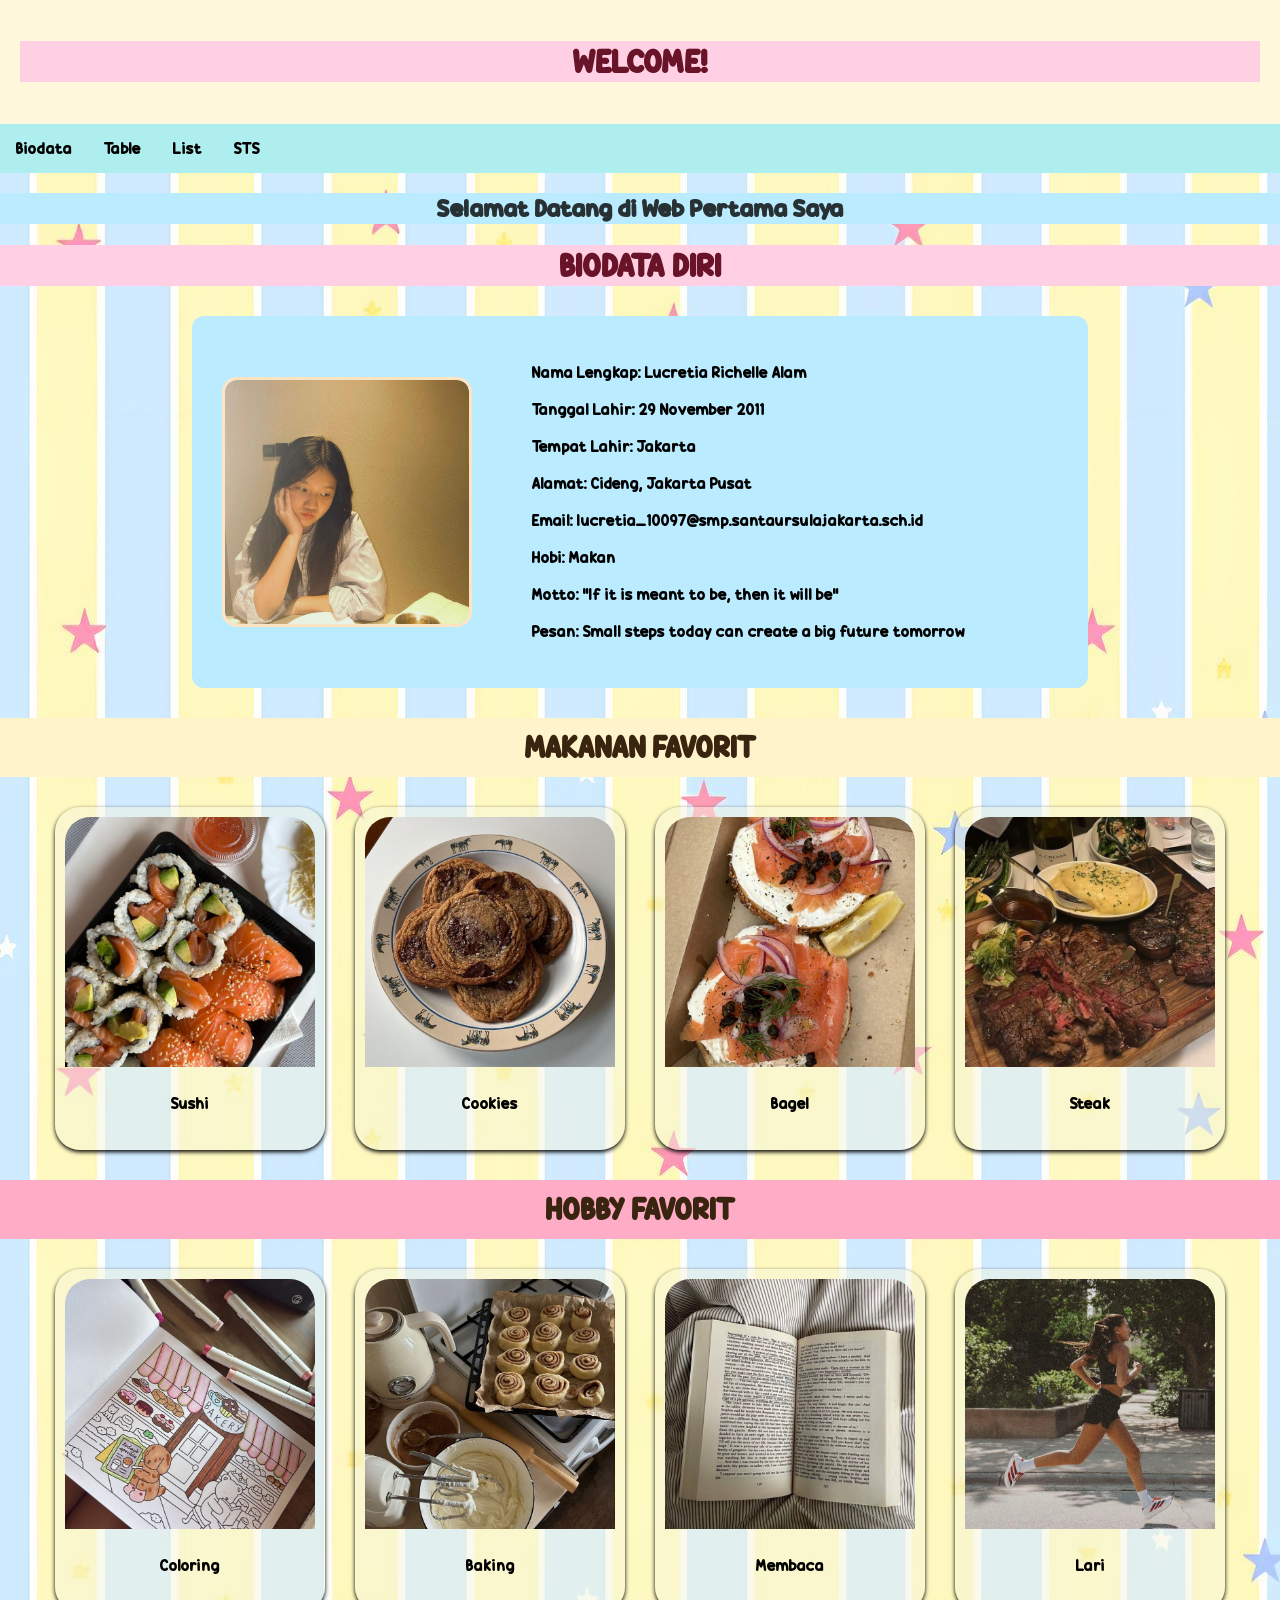
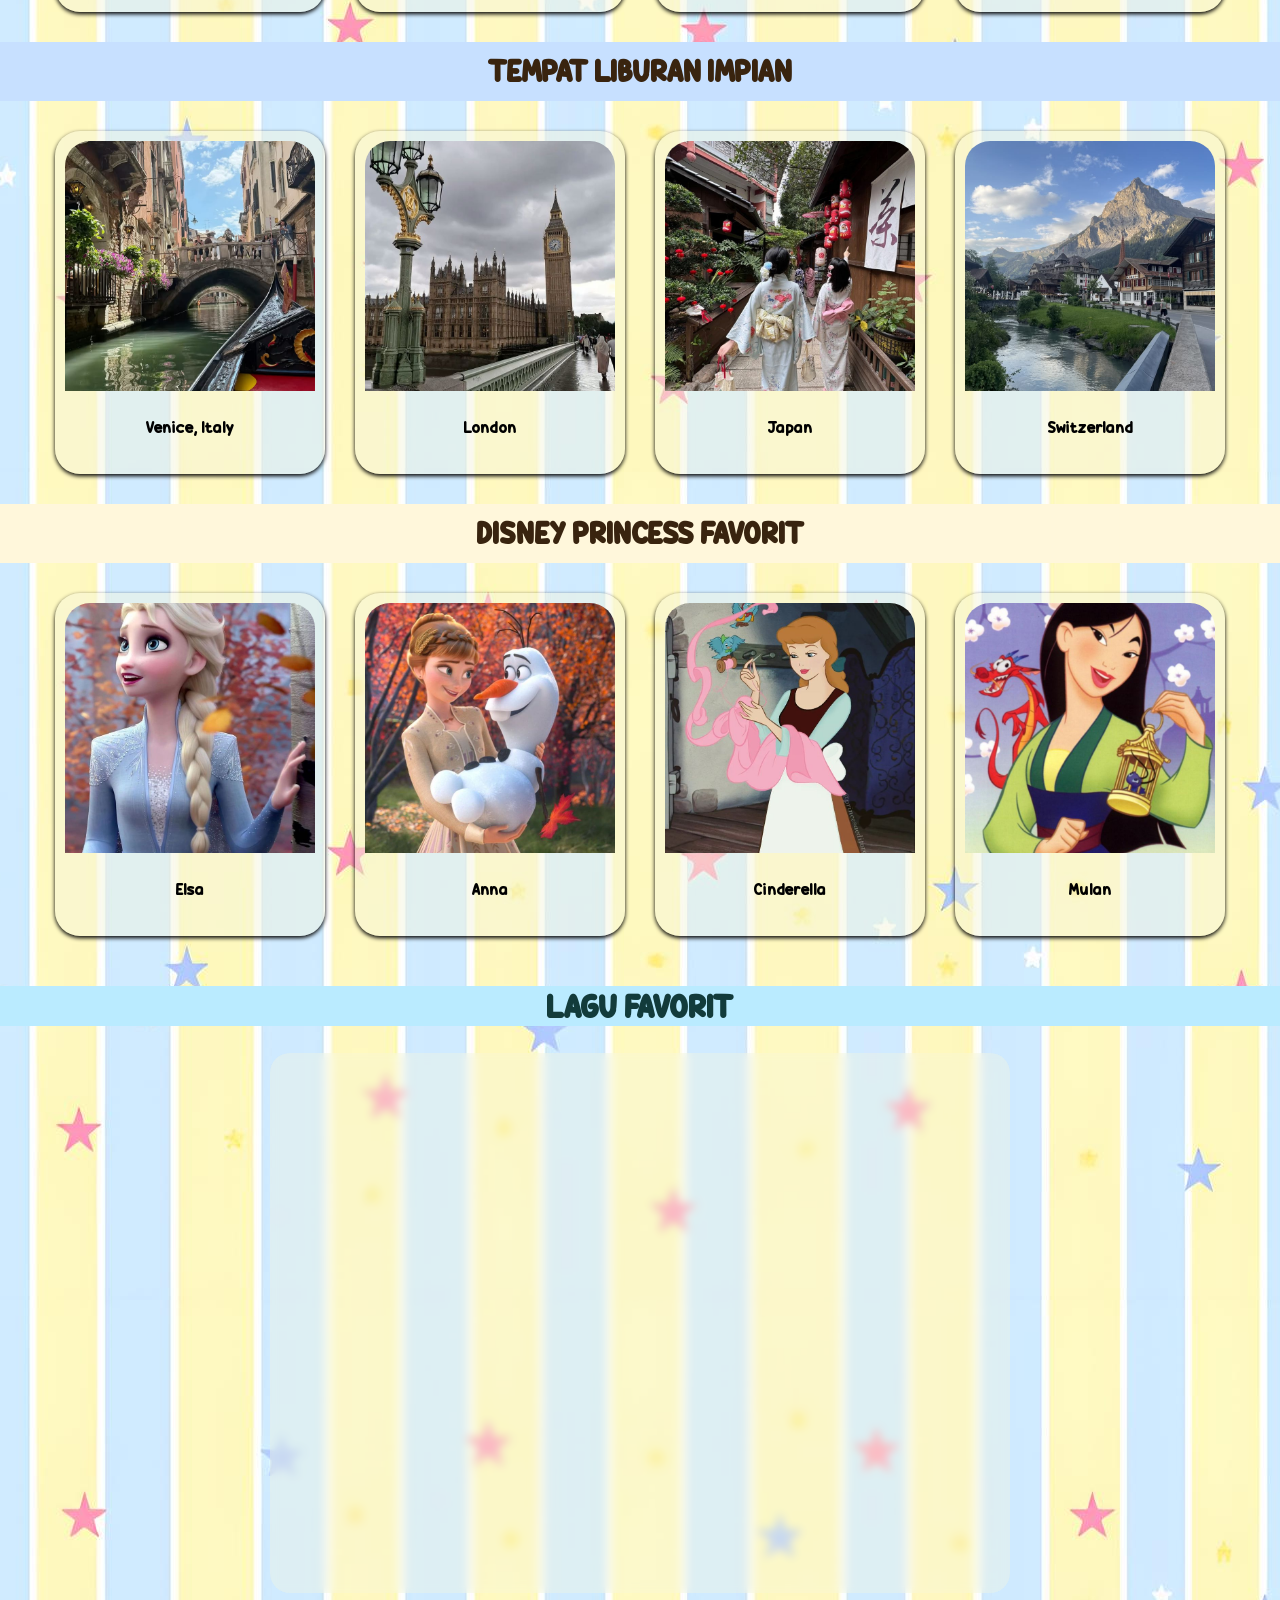
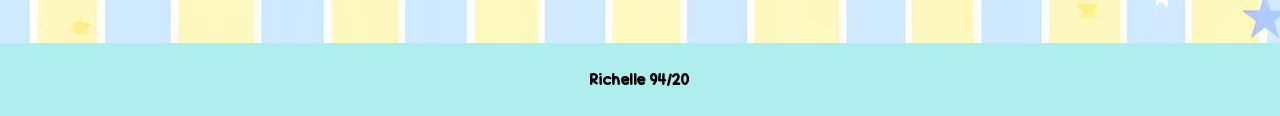
<file: index.html>
<!DOCTYPE html>
<html>
    <head>
        <title>LAYOUT HTML dan CSS</title>
        <link rel="stylesheet" href="index.css">
    </head>
    <body>
        <div class="header">
            <h1>WELCOME!</h1>
        </div>
        <div class="topnav">
            <a href="index.html">Biodata</a>
            <a href="table.html">Table</a>
            <a href="list.html">List</a>
            <a href="sts_94_20.html">STS</a>
        </div>
            <link rel="stylesheet" href="biodatastyle.css">
            <h2>Selamat Datang di Web Pertama Saya</h2>
    <h1>BIODATA DIRI</h1>
    <div class="biodata">

        <div class="content">

            <div class="foto">
                <img src="foto richelle 2.jpeg" alt="Foto Richelle" class="top">
                <img src="baby richelle.png" alt="Foto Masa Kecil" class="bottom">
            </div>

            <div class="isi">
                <p>Nama Lengkap: Lucretia Richelle Alam</p>
                <p>Tanggal Lahir: 29 November 2011</p>
                <p>Tempat Lahir: Jakarta</p>
                <p>Alamat: Cideng, Jakarta Pusat</p>
                <p>Email: lucretia_10097@smp.santaursulajakarta.sch.id</p>
                <p>Hobi: Makan</p>
                <p>Motto: "If it is meant to be, then it will be"</p>
                <p>Pesan: Small steps today can create a big future tomorrow</p>
            </div>

        </div> 

    </div> 
<h2 class="judul-makanan">MAKANAN FAVORIT</h2>
<div class="food-container">
    <div class="polaroid sushi">
        <img src="sushi.jpg" alt="sushi">
        <div class="container sushi">
            <p>Sushi</p>
        </div>
    </div>

    <div class="polaroid cookies">
        <img src="cookies.jpg" alt="cookies">

        <div class="container cookies">
            <p>Cookies</p>
        </div>
    </div>

    <div class="polaroid bagel">
        <img src="bagel.jpg" alt="bagel">

        <div class="container bagel">
            <p>Bagel</p>
        </div>
    </div>

     <div class="polaroid steak">
        <img src="steak.jpg" alt="steak">

        <div class="container steak">
            <p>Steak</p>
        </div>
    </div>
</div>

<h2 class="judul-hobby">HOBBY FAVORIT</h2>
<div class="hobby-container">
    <div class="polaroid coloring">
        <img src="coloring.jpg" alt="coloring">
        <div class="container coloring">
            <p>Coloring</p>
        </div>
    </div>

    <div class="polaroid baking">
        <img src="baking.jpg" alt="baking">

        <div class="container baking">
            <p>Baking</p>
        </div>
    </div>

    <div class="polaroid membaca">
        <img src="membaca.jpg" alt="membaca">

        <div class="container membaca">
            <p>Membaca</p>
        </div>
    </div>

     <div class="polaroid lari">
        <img src="lari.jpg" alt="lari">

        <div class="container lari">
            <p>Lari</p>
        </div>
    </div>
</div>

<h2 class="judul-liburan">TEMPAT LIBURAN IMPIAN</h2>
<div class="liburan-container">
    <div class="polaroid venice">
        <img src="Venice Italy.jpg" alt="venice, italy">
        <div class="container venice">
            <p>Venice, Italy</p>
        </div>
    </div>

    <div class="polaroid london">
        <img src="london.jpg" alt="london">

        <div class="container london">
            <p>London</p>
        </div>
    </div>

    <div class="polaroid japan">
        <img src="japan.jpg" alt="japan">

        <div class="container japan">
            <p>Japan</p>
        </div>
    </div>

     <div class="polaroid switzerland">
        <img src="switzerland.jpg" alt="switzerland">

        <div class="container switzerland">
            <p>Switzerland</p>
        </div>
    </div>
</div>
    <h2 class="judul-disney">DISNEY PRINCESS FAVORIT</h2>
<div class="disney-container">
    <div class="polaroid elsa">
        <img src="elsa.jpg" alt="elsa">
        <div class="container elsa">
            <p>Elsa</p>
        </div>
    </div>

    <div class="polaroid anna">
        <img src="anna.jpg" alt="anna">

        <div class="container anna">
            <p>Anna</p>
        </div>
    </div>

    <div class="polaroid cinderella">
        <img src="cinderella.jpg" alt="cinderella">

        <div class="container cinderella">
            <p>Cinderella</p>
        </div>
    </div>

     <div class="polaroid mulan">
        <img src="mulan.jpg" alt="mulan">

        <div class="container mulan">
            <p>Mulan</p>
        </div>
    </div>
</div>
<h2 class="judul-spotify">LAGU FAVORIT</h2>

<div class="spotify">
    <iframe 
        src="https://open.spotify.com/embed/playlist/0H9thjCXqTlgZNOAPPmMII"
        width="700"
        height="500"
        frameborder="0"
        allow="autoplay; clipboard-write; encrypted-media; fullscreen; picture-in-picture"
        loading="lazy">
    </iframe>
</div>
        <div class="footer">
            <p>Richelle 94/20</p>
        </div>

    </body>
</html>
</file>
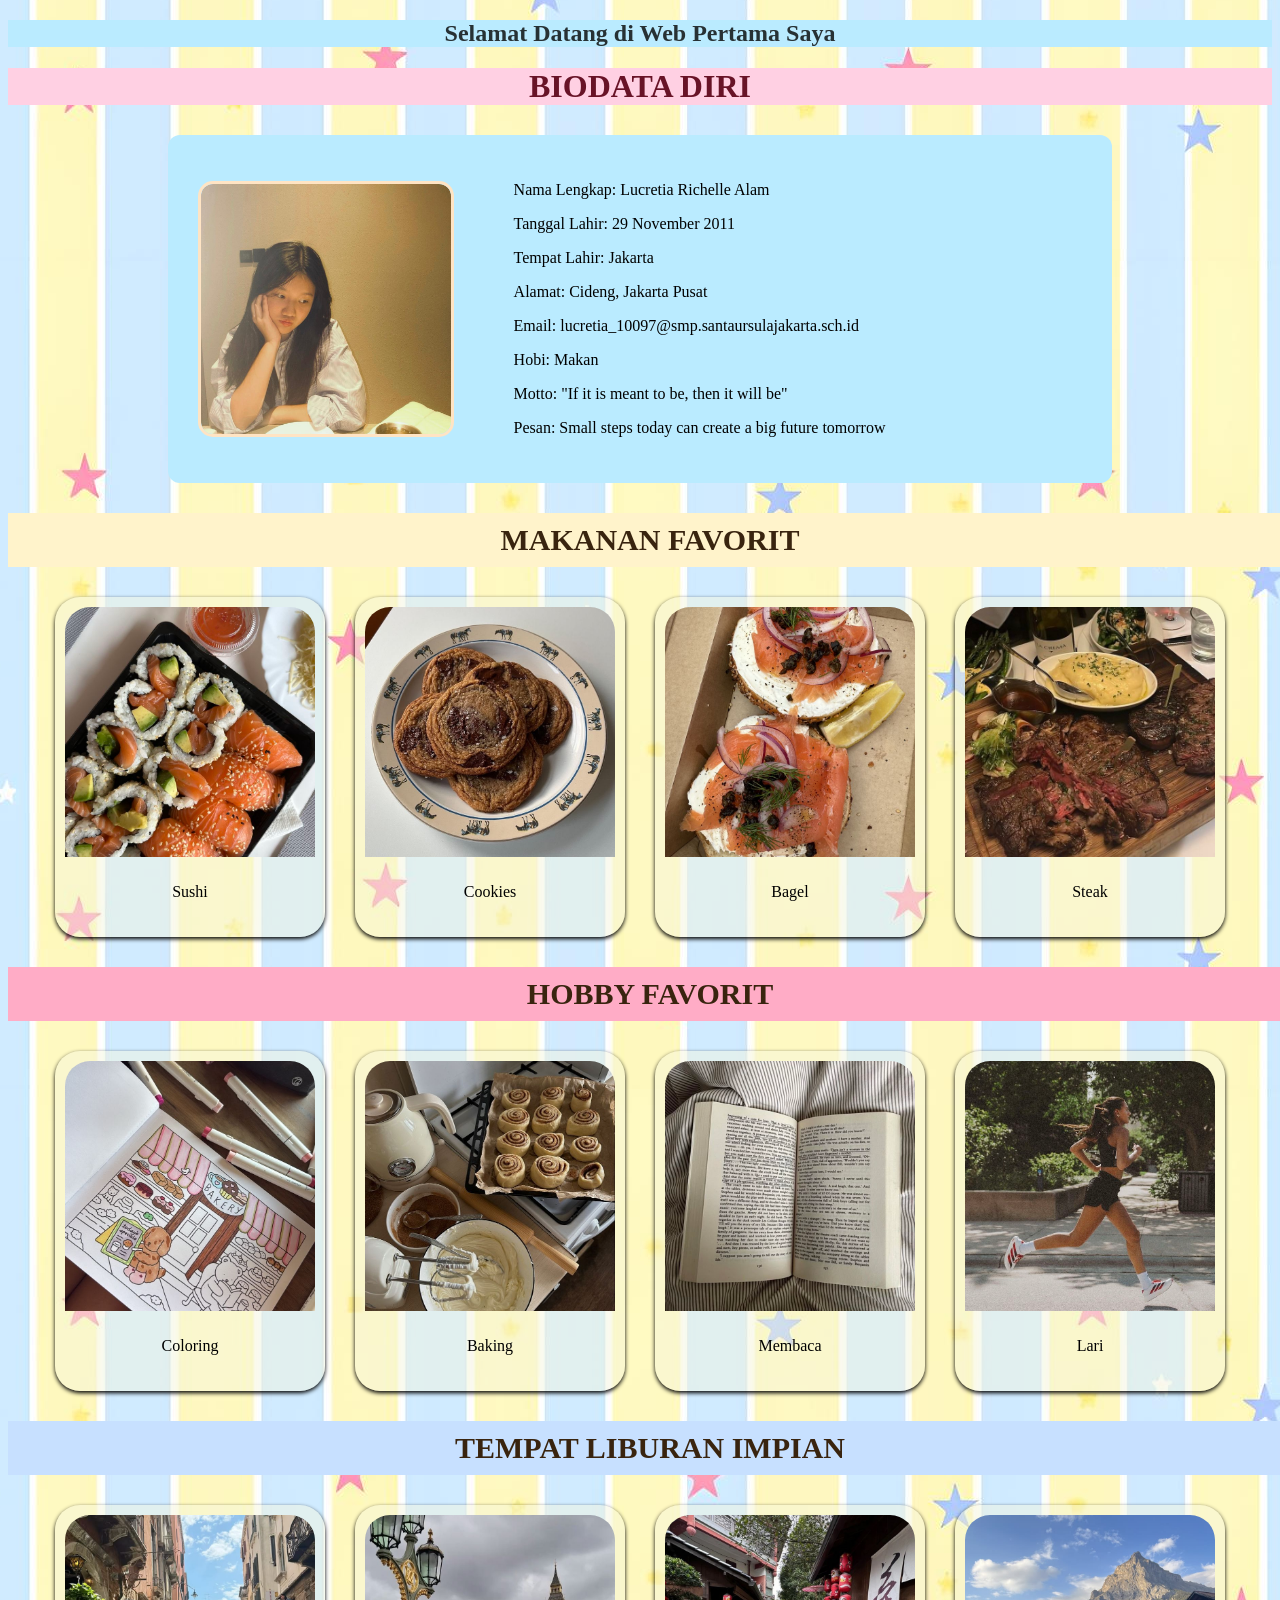
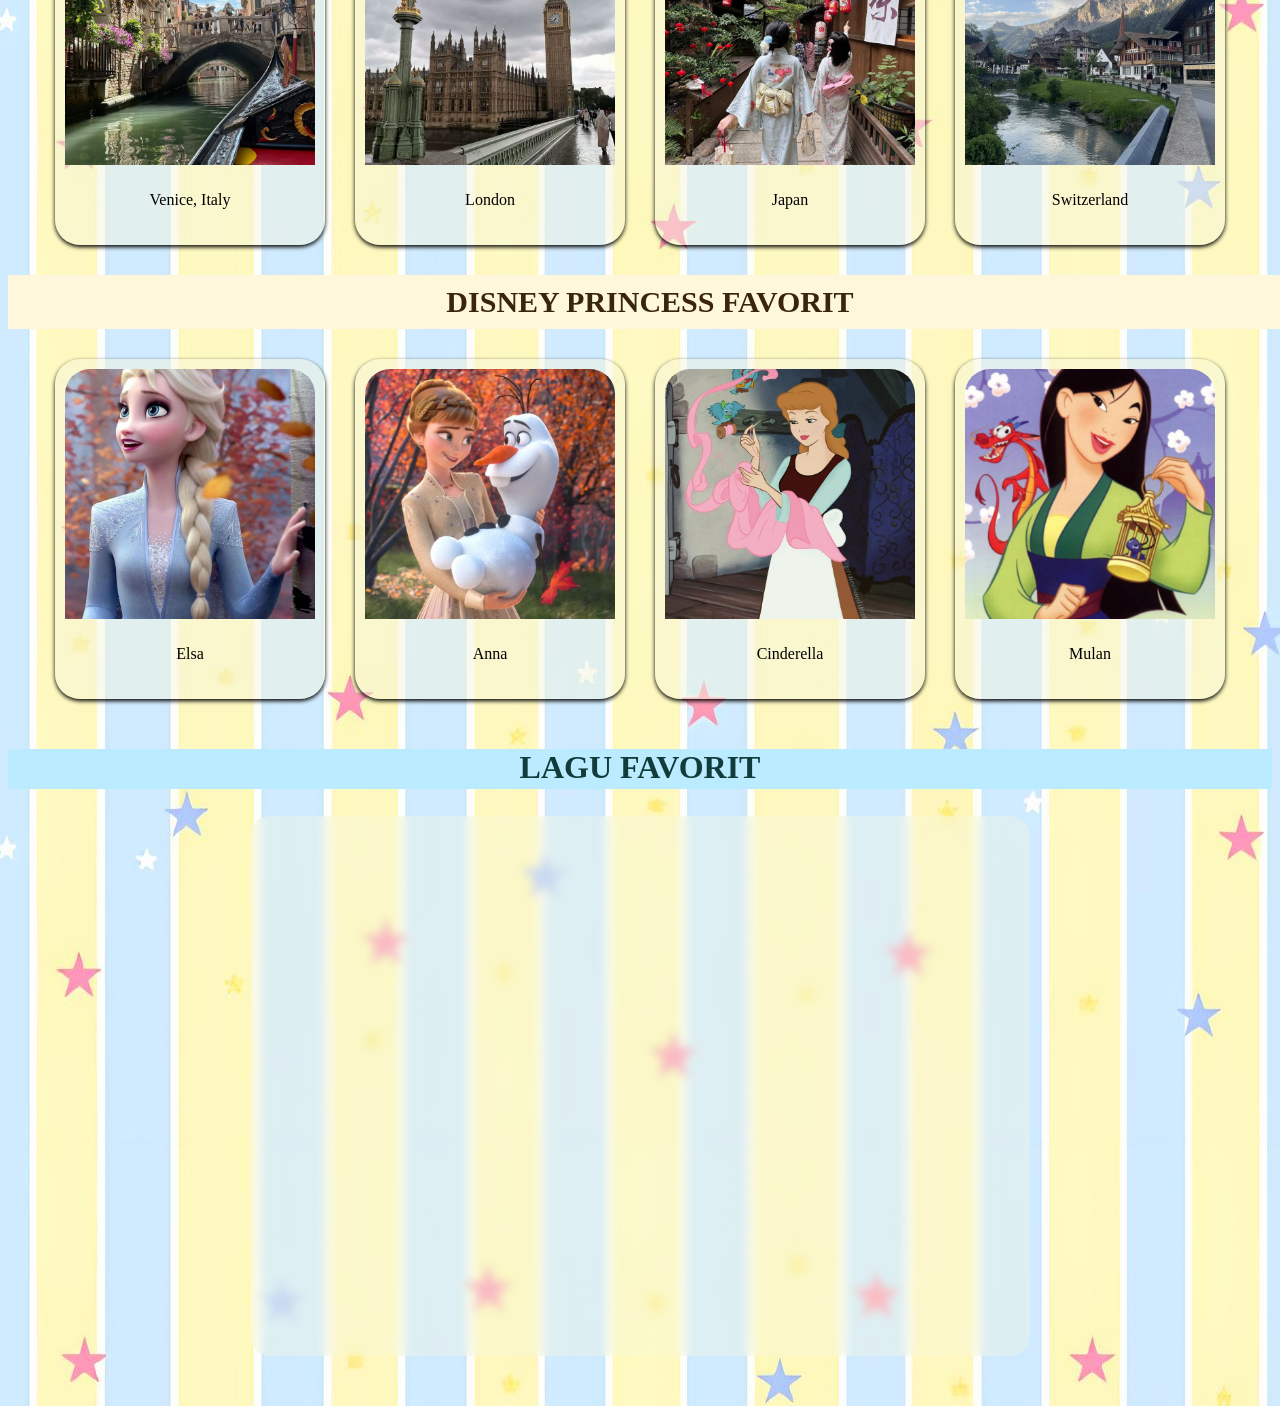
<file: biodata.html>
<!DOCTYPE html>
<html>
<head>
    <title>BIODATA DIRI</title>
    <link rel="stylesheet" href="biodatastyle.css">
</head>


<body>

    <h2>Selamat Datang di Web Pertama Saya</h2>
    <h1>BIODATA DIRI</h1>


    <div class="biodata">

        <div class="content">

            <div class="foto">
                <img src="foto richelle 2.jpeg" alt="Foto Richelle" class="top">
                <img src="baby richelle.png" alt="Foto Masa Kecil" class="bottom">
            </div>

            <div class="isi">
                <p>Nama Lengkap: Lucretia Richelle Alam</p>
                <p>Tanggal Lahir: 29 November 2011</p>
                <p>Tempat Lahir: Jakarta</p>
                <p>Alamat: Cideng, Jakarta Pusat</p>
                <p>Email: lucretia_10097@smp.santaursulajakarta.sch.id</p>
                <p>Hobi: Makan</p>
                <p>Motto: "If it is meant to be, then it will be"</p>
                <p>Pesan: Small steps today can create a big future tomorrow</p>
            </div>

        </div> 

    </div> 
<h2 class="judul-makanan">MAKANAN FAVORIT</h2>
<div class="food-container">
    <div class="polaroid sushi">
        <img src="sushi.jpg" alt="sushi">
        <div class="container sushi">
            <p>Sushi</p>
        </div>
    </div>

    <div class="polaroid cookies">
        <img src="cookies.jpg" alt="cookies">

        <div class="container cookies">
            <p>Cookies</p>
        </div>
    </div>

    <div class="polaroid bagel">
        <img src="bagel.jpg" alt="bagel">

        <div class="container bagel">
            <p>Bagel</p>
        </div>
    </div>

     <div class="polaroid steak">
        <img src="steak.jpg" alt="steak">

        <div class="container steak">
            <p>Steak</p>
        </div>
    </div>
</div>

<h2 class="judul-hobby">HOBBY FAVORIT</h2>
<div class="hobby-container">
    <div class="polaroid coloring">
        <img src="coloring.jpg" alt="coloring">
        <div class="container coloring">
            <p>Coloring</p>
        </div>
    </div>

    <div class="polaroid baking">
        <img src="baking.jpg" alt="baking">

        <div class="container baking">
            <p>Baking</p>
        </div>
    </div>

    <div class="polaroid membaca">
        <img src="membaca.jpg" alt="membaca">

        <div class="container membaca">
            <p>Membaca</p>
        </div>
    </div>

     <div class="polaroid lari">
        <img src="lari.jpg" alt="lari">

        <div class="container lari">
            <p>Lari</p>
        </div>
    </div>
</div>

<h2 class="judul-liburan">TEMPAT LIBURAN IMPIAN</h2>
<div class="liburan-container">
    <div class="polaroid venice">
        <img src="Venice Italy.jpg" alt="venice, italy">
        <div class="container venice">
            <p>Venice, Italy</p>
        </div>
    </div>

    <div class="polaroid london">
        <img src="london.jpg" alt="london">

        <div class="container london">
            <p>London</p>
        </div>
    </div>

    <div class="polaroid japan">
        <img src="japan.jpg" alt="japan">

        <div class="container japan">
            <p>Japan</p>
        </div>
    </div>

     <div class="polaroid switzerland">
        <img src="switzerland.jpg" alt="switzerland">

        <div class="container switzerland">
            <p>Switzerland</p>
        </div>
    </div>
</div>
    <h2 class="judul-disney">DISNEY PRINCESS FAVORIT</h2>
<div class="disney-container">
    <div class="polaroid elsa">
        <img src="elsa.jpg" alt="elsa">
        <div class="container elsa">
            <p>Elsa</p>
        </div>
    </div>

    <div class="polaroid anna">
        <img src="anna.jpg" alt="anna">

        <div class="container anna">
            <p>Anna</p>
        </div>
    </div>

    <div class="polaroid cinderella">
        <img src="cinderella.jpg" alt="cinderella">

        <div class="container cinderella">
            <p>Cinderella</p>
        </div>
    </div>

     <div class="polaroid mulan">
        <img src="mulan.jpg" alt="mulan">

        <div class="container mulan">
            <p>Mulan</p>
        </div>
    </div>
</div>
<h2 class="judul-spotify">LAGU FAVORIT</h2>

<div class="spotify">
    <iframe 
        src="https://open.spotify.com/embed/playlist/0H9thjCXqTlgZNOAPPmMII"
        width="700"
        height="500"
        frameborder="0"
        allow="autoplay; clipboard-write; encrypted-media; fullscreen; picture-in-picture"
        loading="lazy">
    </iframe>
</div>
</body>
</html>
</file>
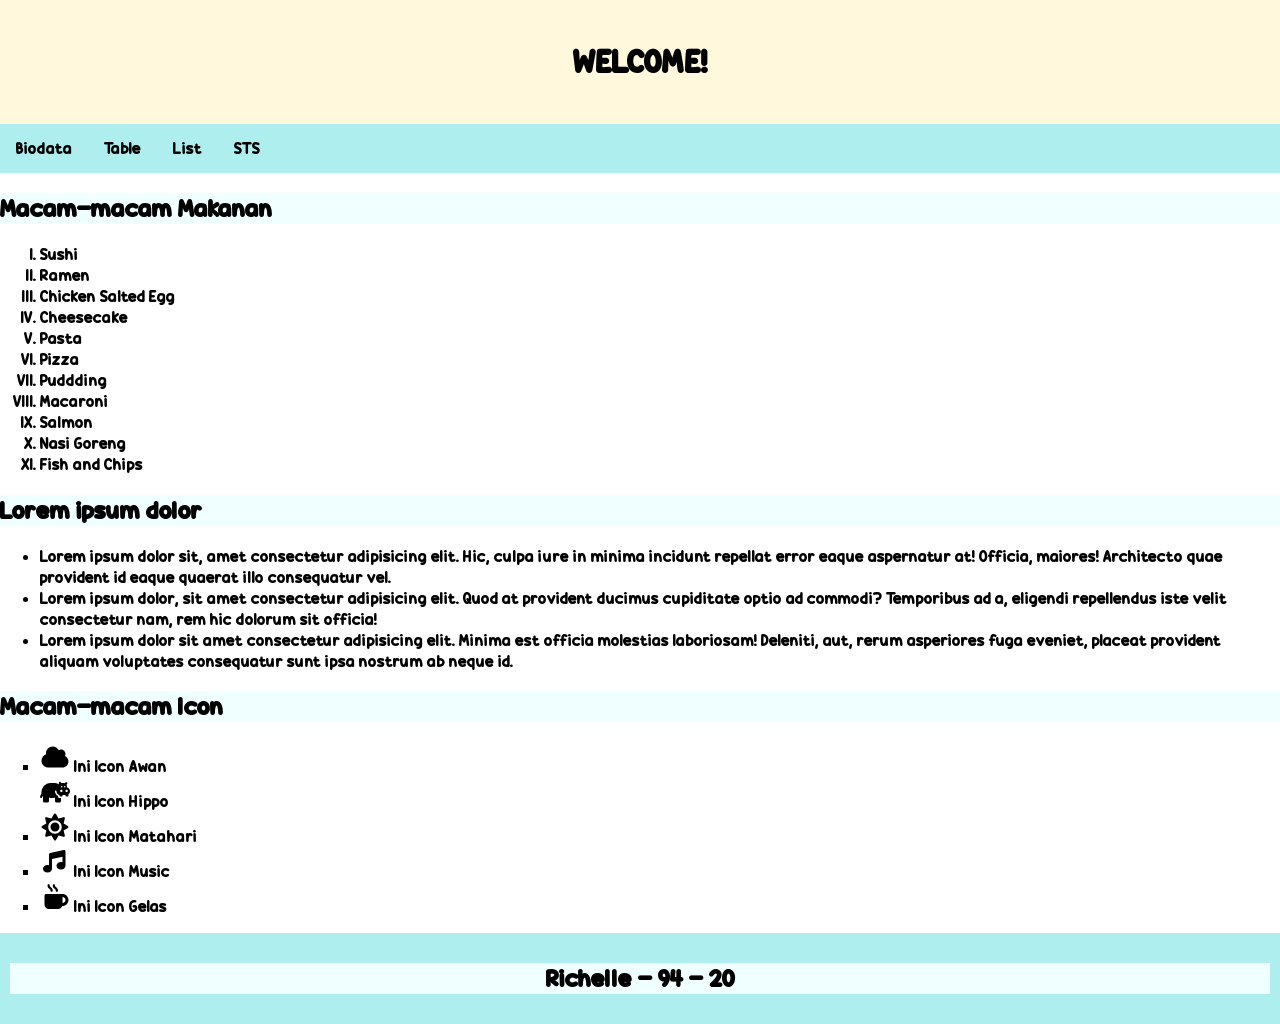
<file: list.html>
<!DOCTYPE html>
<html>
    <head>
        <title>Layout Website </title>
        <link rel="stylesheet" href="index.css">
    </head>
   
    <body>
         <div class="header">
            <h1>WELCOME!</h1>
         </div>

         <div class="topnav">
            <a href="index.html">Biodata</a>
            <a href="table.html">Table</a>
            <a href="list.html">List</a>
            <a href="sts_94_20.html">STS</a>
         </div>
           
          <h2>Macam-macam Makanan</h2>
          <ol type="I">
            <li>Sushi</li>
            <li>Ramen</li>
            <li>Chicken Salted Egg</li>
            <li>Cheesecake</li>
            <li>Pasta</li>
            <li>Pizza</li>
            <li class="a">Puddding</li>
            <li>Macaroni</li>
            <li>Salmon</li>
            <li>Nasi Goreng</li>
            <li>Fish and Chips</li>


          </ol>
          <h2>Lorem ipsum dolor </h2>
          <ul type="disc" >
            <li>Lorem ipsum dolor sit, amet consectetur adipisicing elit. Hic, culpa iure in minima incidunt repellat error eaque aspernatur at! Officia, maiores! Architecto quae provident id eaque quaerat illo consequatur vel.</li>
            <li>Lorem ipsum dolor, sit amet consectetur adipisicing elit. Quod at provident ducimus cupiditate optio ad commodi? Temporibus ad a, eligendi repellendus iste velit consectetur nam, rem hic dolorum sit officia!</li>
            <li>Lorem ipsum dolor sit amet consectetur adipisicing elit. Minima est officia molestias laboriosam! Deleniti, aut, rerum asperiores fuga eveniet, placeat provident aliquam voluptates consequatur sunt ipsa nostrum ab neque id.</li>
          </ul>

          <h2>Macam-macam Icon </h2>
          <ul type="square">
            <li>
        <i class="fa-solid fa-cloud"></i>
        <svg xmlns="http://www.w3.org/2000/svg" viewBox="0 0 640 640" width="30" height="30"><!--!Font Awesome Free v7.3.1 by @fontawesome - https://fontawesome.com License - https://fontawesome.com/license/free Copyright 2026 Fonticons, Inc.--><path d="M32 400C32 479.5 96.5 544 176 544L480 544C550.7 544 608 486.7 608 416C608 364.4 577.5 319.9 533.5 299.7C540.2 286.6 544 271.7 544 256C544 203 501 160 448 160C430.3 160 413.8 164.8 399.6 173.1C375.5 127.3 327.4 96 272 96C192.5 96 128 160.5 128 240C128 248 128.7 255.9 129.9 263.5C73 282.7 32 336.6 32 400z"/></svg>
           Ini Icon Awan 
        </li>
        <i class="fa-solid fa-hippo"></i>
        <svg xmlns="http://www.w3.org/2000/svg" viewBox="0 0 640 640" width="30" height="30"><!--!Font Awesome Free v7.3.1 by @fontawesome - https://fontawesome.com License - https://fontawesome.com/license/free Copyright 2026 Fonticons, Inc.--><path d="M407 111C416.4 101.6 431.6 101.6 440.9 111L458.1 128.2C460 128.1 462 128 463.9 128L495.9 128C507.1 128 517.8 130.3 527.5 134.5L543 119C552.4 109.6 567.6 109.6 576.9 119C586.2 128.4 586.3 143.6 576.9 152.9L564 165.9C571.6 178.1 576 192.6 576 208C576 218.2 583.4 226.8 592.7 231C620.6 243.5 640 271.5 640 304C640 330.2 627.4 353.4 608 368L608 400C608 408.8 600.8 416 592 416L560 416C551.2 416 544 408.8 544 400L544 384L480 384L480 400C480 408.8 472.8 416 464 416L432 416C423.2 416 416 408.8 416 400L416 382.4C404.2 380 393.3 375 384 368C382.5 366.9 381.1 365.7 379.7 364.5C362.7 349.8 352 328.1 352 304C352 295.2 344.8 288 336 288C327.2 288 320 295.2 320 304C320 348.7 346.2 387.2 384 405.2L384 416C384 433.7 398.3 448 416 448L448 448L448 512C448 529.7 433.7 544 416 544L352 544C334.3 544 320 529.7 320 512L320 436C300.2 443.7 278.6 448 256 448C233.4 448 211.8 443.7 192 436L192 512C192 529.7 177.7 544 160 544L96 544C78.3 544 64 529.7 64 512L64 393.1L45.9 433.8C40.5 445.9 26.3 451.4 14.2 446C2.1 440.6-3.3 426.4 2.1 414.3L24 364.9C29.3 353 32 340.2 32 327.2C32 219.7 117.2 132 223.8 128.1L224 128L288 128C329.7 128 371.4 140.1 405.2 153.7C406.9 151.9 408.7 150.1 410.5 148.5L407 145C397.6 135.6 397.6 120.4 407 111.1zM480 296C480 282.7 469.3 272 456 272C442.7 272 432 282.7 432 296C432 309.3 442.7 320 456 320C469.3 320 480 309.3 480 296zM568 320C581.3 320 592 309.3 592 296C592 282.7 581.3 272 568 272C554.7 272 544 282.7 544 296C544 309.3 554.7 320 568 320zM480 208C480 199.2 472.8 192 464 192C455.2 192 448 199.2 448 208C448 216.8 455.2 224 464 224C472.8 224 480 216.8 480 208zM528 224C536.8 224 544 216.8 544 208C544 199.2 536.8 192 528 192C519.2 192 512 199.2 512 208C512 216.8 519.2 224 528 224z"/></svg>
            Ini Icon Hippo<li>
            <i class="fa-solid fa-sun"></i>
            <svg xmlns="http://www.w3.org/2000/svg" viewBox="0 0 640 640" width="30" height="30"><!--!Font Awesome Pro v7.3.1 by @fontawesome - https://fontawesome.com License - https://fontawesome.com/license (Commercial License) Copyright 2026 Fonticons, Inc.--><path d="M320 32C328.4 32 336.3 36.4 340.6 43.7L396.1 136.3L500.9 110C509.1 108 517.8 110.4 523.7 116.3C529.6 122.2 532 131 530 139.1L503.7 243.8L596.4 299.3C603.6 303.6 608.1 311.5 608.1 319.9C608.1 328.3 603.7 336.2 596.4 340.5L503.7 396.1L530 500.8C532 509 529.6 517.7 523.7 523.6C517.8 529.5 509 532 500.9 530L396.2 503.7L340.7 596.4C336.4 603.6 328.5 608.1 320.1 608.1C311.7 608.1 303.8 603.7 299.5 596.4L243.9 503.7L139.2 530C131 532 122.4 529.6 116.4 523.7C110.4 517.8 108 509 110 500.8L136.2 396.1L43.6 340.6C36.4 336.2 32 328.4 32 320C32 311.6 36.4 303.7 43.7 299.4L136.3 243.9L110 139.1C108 130.9 110.3 122.3 116.3 116.3C122.3 110.3 131 108 139.2 110L243.9 136.2L299.4 43.6L301.2 41C305.7 35.3 312.6 31.9 320 31.9zM320 176C240.5 176 176 240.5 176 320C176 399.5 240.5 464 320 464C399.5 464 464 399.5 464 320C464 240.5 399.5 176 320 176zM320 416C267 416 224 373 224 320C224 267 267 224 320 224C373 224 416 267 416 320C416 373 373 416 320 416z"/></svg>
            Ini Icon Matahari
        </li>
        <li>
            <i class="fa-solid fa-music"></i>
            <svg xmlns="http://www.w3.org/2000/svg" viewBox="0 0 640 640" width="30" height="30"><!--!Font Awesome Free v7.3.1 by @fontawesome - https://fontawesome.com License - https://fontawesome.com/license/free Copyright 2026 Fonticons, Inc.--><path d="M532 71C539.6 77.1 544 86.3 544 96L544 400C544 444.2 501 480 448 480C395 480 352 444.2 352 400C352 355.8 395 320 448 320C459.2 320 470 321.6 480 324.6L480 207.9L256 257.7L256 464C256 508.2 213 544 160 544C107 544 64 508.2 64 464C64 419.8 107 384 160 384C171.2 384 182 385.6 192 388.6L192 160C192 145 202.4 132 217.1 128.8L505.1 64.8C514.6 62.7 524.5 65 532.1 71.1z"/></svg>
            Ini Icon Music</li>
        <li>
            <i class="fa-solid fa-mug-hot"></i>
            <svg xmlns="http://www.w3.org/2000/svg" viewBox="0 0 640 640" width="30" height="30"><!--!Font Awesome Free v7.3.1 by @fontawesome - https://fontawesome.com License - https://fontawesome.com/license/free Copyright 2026 Fonticons, Inc.--><path d="M184 48C170.7 48 160 58.7 160 72C160 110.9 183.4 131.4 199.1 145.1L200.2 146.1C216.5 160.4 224 167.9 224 184C224 197.3 234.7 208 248 208C261.3 208 272 197.3 272 184C272 145.1 248.6 124.6 232.9 110.9L231.8 109.9C215.5 95.7 208 88.1 208 72C208 58.7 197.3 48 184 48zM128 256C110.3 256 96 270.3 96 288L96 480C96 533 139 576 192 576L384 576C425.8 576 461.4 549.3 474.5 512L480 512C550.7 512 608 454.7 608 384C608 313.3 550.7 256 480 256L128 256zM480 448L480 320C515.3 320 544 348.7 544 384C544 419.3 515.3 448 480 448zM320 72C320 58.7 309.3 48 296 48C282.7 48 272 58.7 272 72C272 110.9 295.4 131.4 311.1 145.1L312.2 146.1C328.5 160.4 336 167.9 336 184C336 197.3 346.7 208 360 208C373.3 208 384 197.3 384 184C384 145.1 360.6 124.6 344.9 110.9L343.8 109.9C327.5 95.7 320 88.1 320 72z"/></svg>
        Ini Icon Gelas
        </li>
         </ul>
       
            <div class="footer">
                <h2> Richelle - 94 - 20 </h2>
            </div>
     
    </body>


</html>
</file>
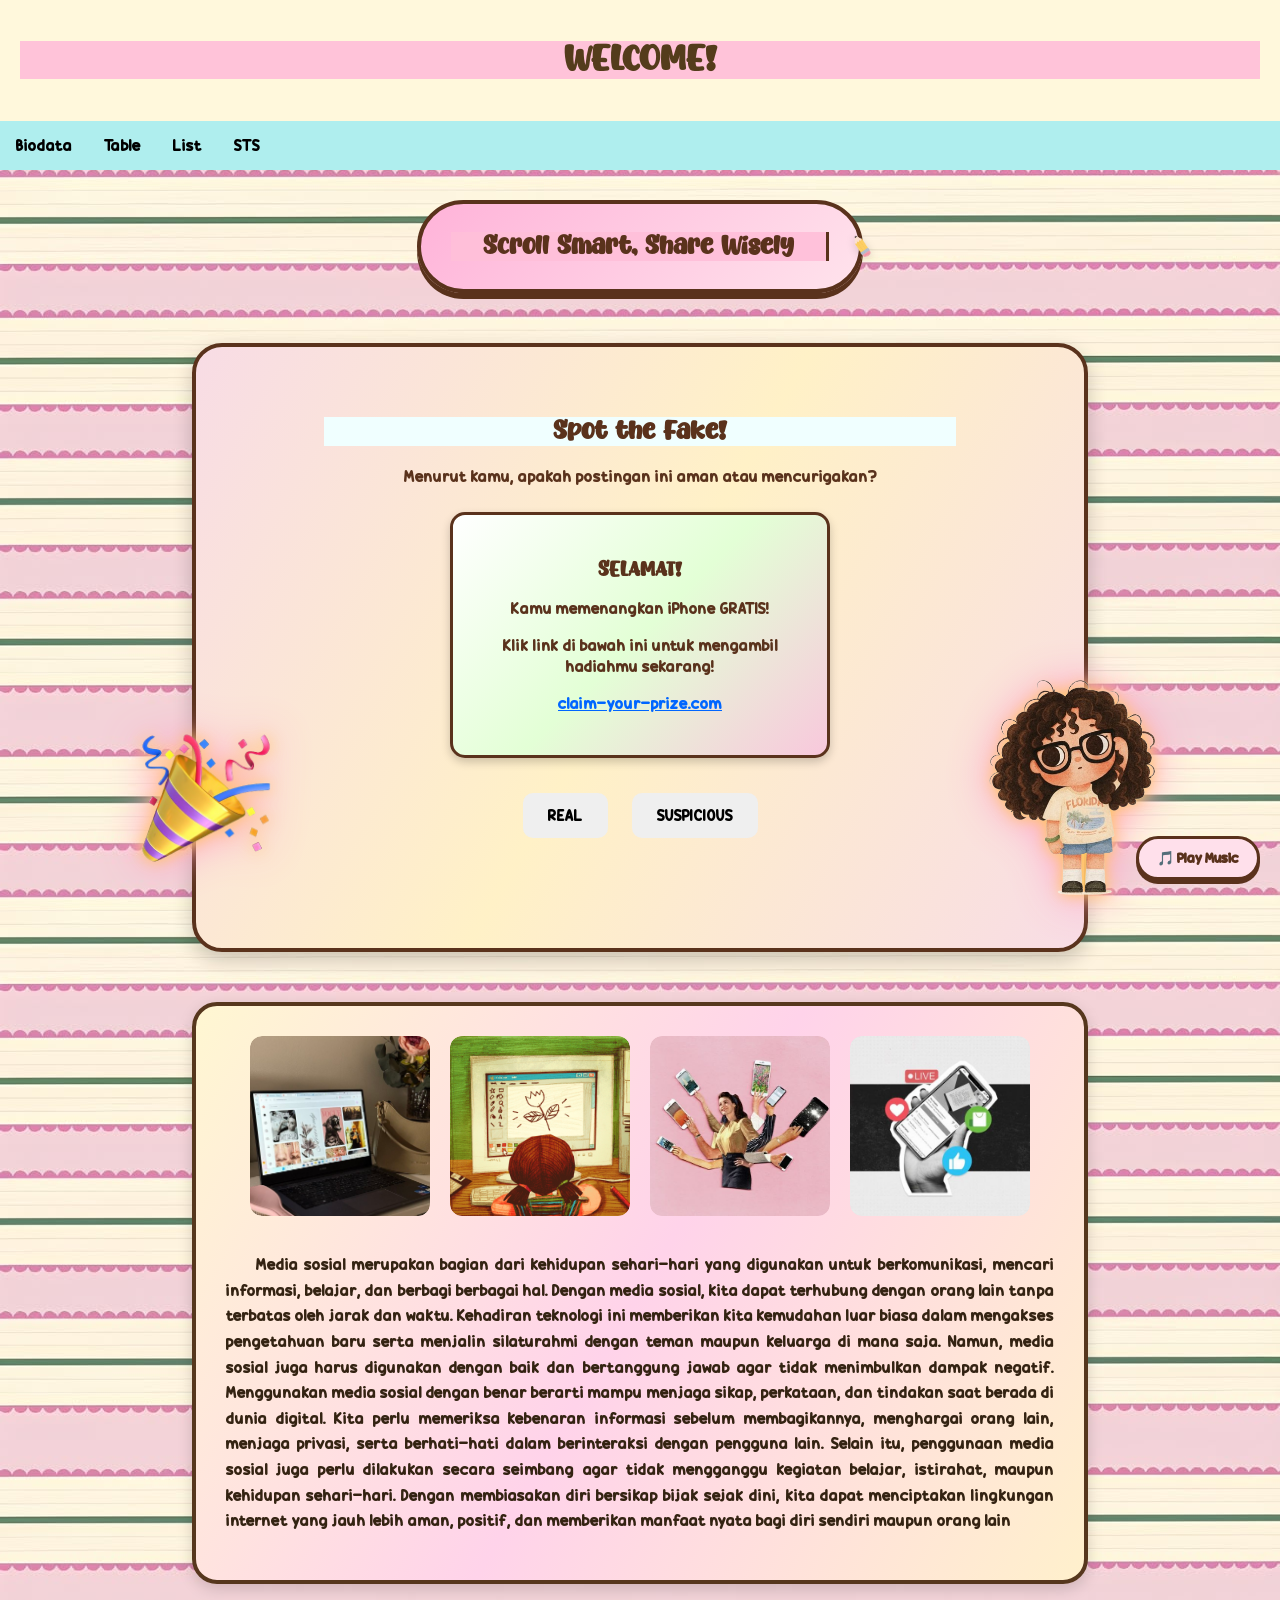
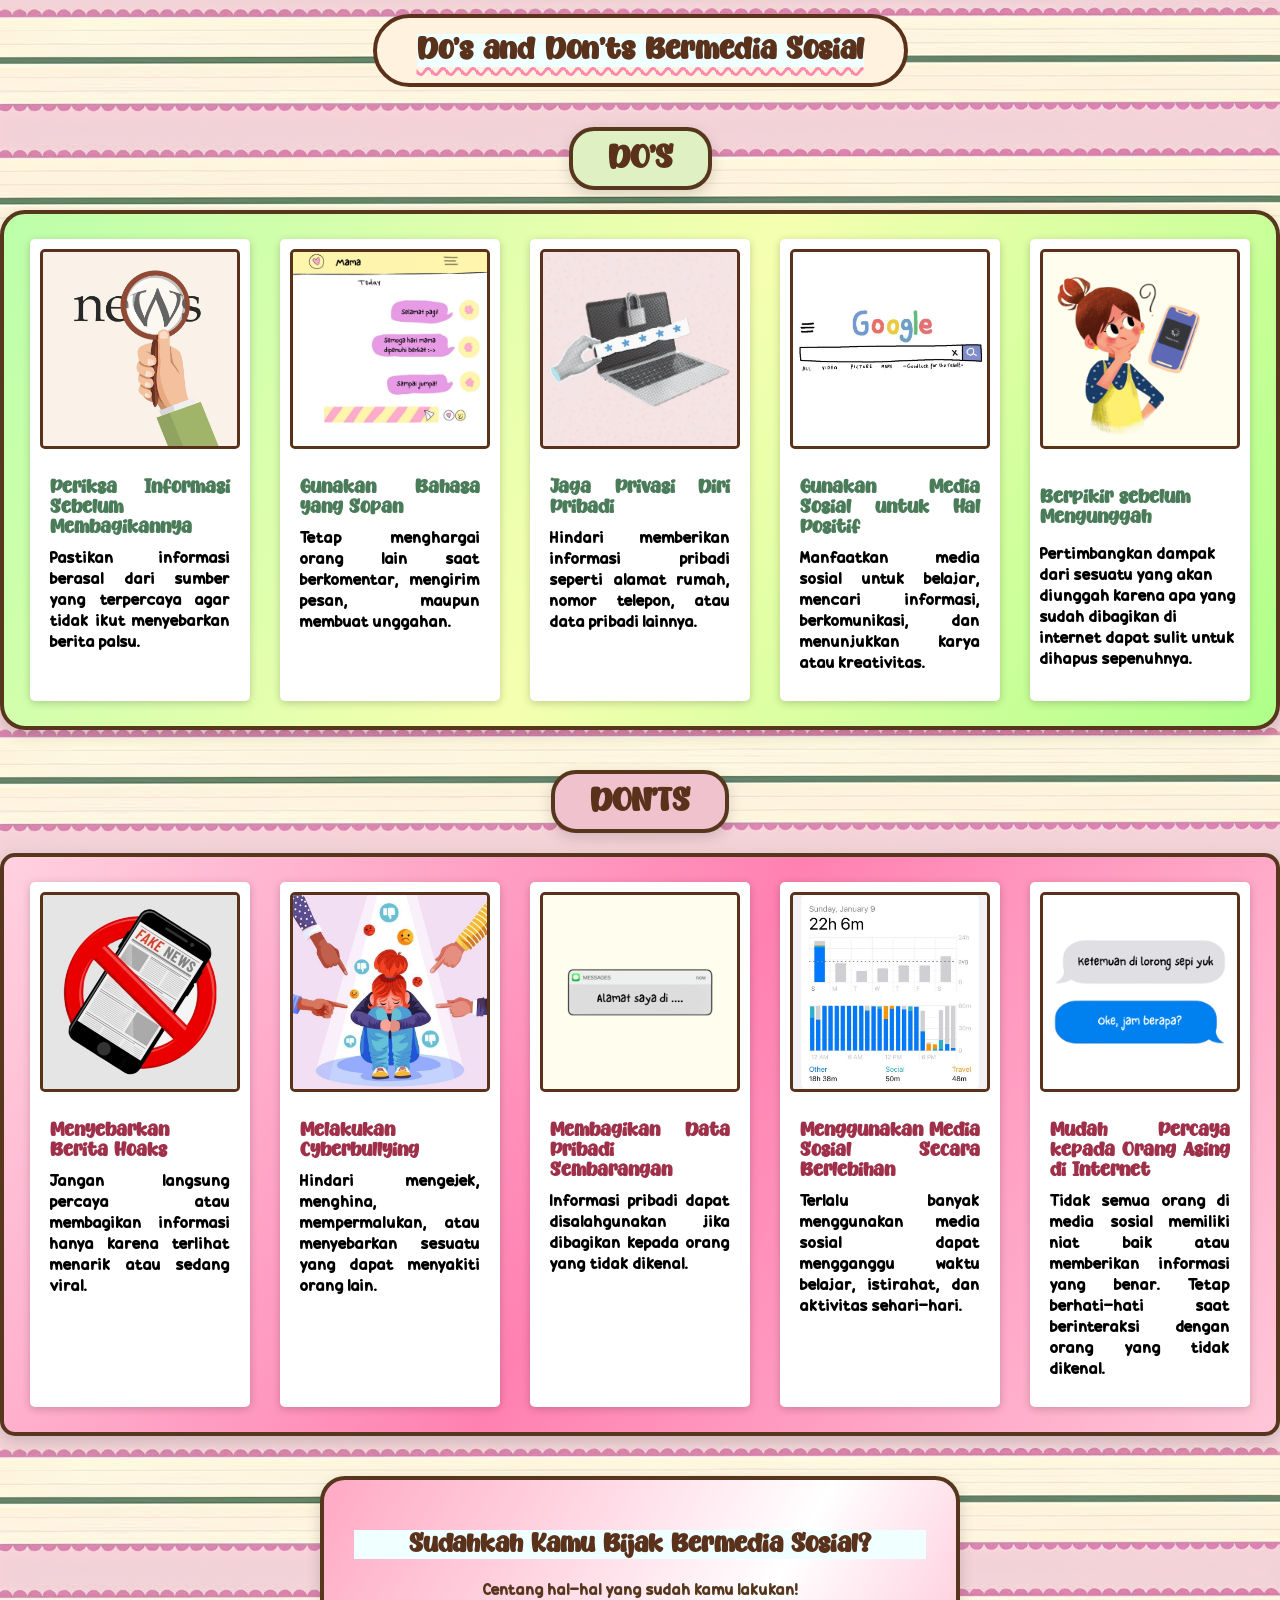
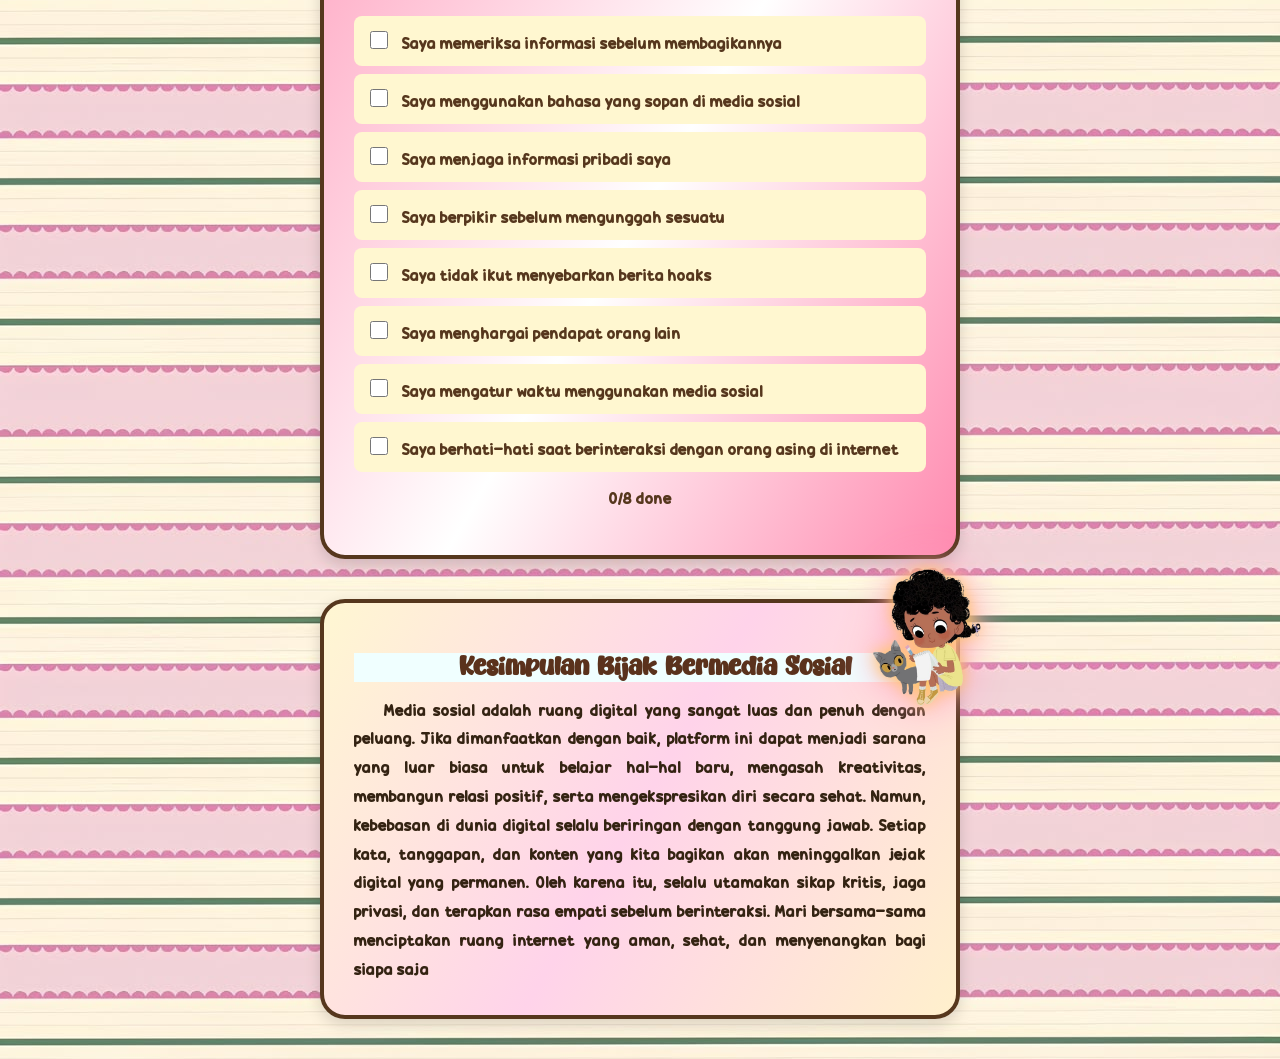
<file: sts_94_20.html>
<!DOCTYPE html>
<html>
<head>
    <title>Bijak Digital</title>
    <link rel="stylesheet" href="sts_94_20.css">
</head>

<!DOCTYPE html>
<html>
    <head>
        <title>LAYOUT HTML dan CSS</title>
        <link rel="stylesheet" href="index.css">
    </head>
    <body>
        <div class="header">
            <h1>WELCOME!</h1>
        </div>
        <div class="topnav">
            <a href="index.html">Biodata</a>
            <a href="table.html">Table</a>
            <a href="list.html">List</a>
            <a href="sts_94_20.html">STS</a>
        </div>

<body>
<div class="background-terbang">
    <img src="bintang.png" class="gambar-jatuh g1" alt="hiasan">
    <img src="bunga.png" class="gambar-jatuh g2" alt="hiasan">
    <img src="bintang.png" class="gambar-jatuh g3" alt="hiasan">
    <img src="bunga.png" class="gambar-jatuh g4" alt="hiasan">
    <img src="bintang.png" class="gambar-jatuh g5" alt="hiasan">
    <img src="bunga.png" class="gambar-jatuh g6" alt="hiasan">
    <img src="bintang.png" class="gambar-jatuh g7" alt="hiasan">
    <img src="bunga.png" class="gambar-jatuh g8" alt="hiasan">
    <img src="bintang.png" class="gambar-jatuh g9" alt="hiasan">
    <img src="bunga.png" class="gambar-jatuh g10" alt="hiasan">
    <img src="bintang.png" class="gambar-jatuh g11" alt="hiasan">
    <img src="bunga.png" class="gambar-jatuh g12" alt="hiasan">
    <img src="bintang.png" class="gambar-jatuh g13" alt="hiasan">
    <img src="bunga.png" class="gambar-jatuh g14" alt="hiasan">
    <img src="bintang.png" class="gambar-jatuh g15" alt="hiasan">
</div>

<div class="header-badge-container">
    <div class="header-badge">
        <h1 class="typing-text">Scroll Smart, Share Wisely</h1>
        <img src="pensil.png" class="dekorasi-badge" alt="dekorasi">
    </div>
</div>

<div class="spot-fake">
    <img class="hiasan-kiri" src="confetti.png" alt="confetti">
    <img class="hiasan-kanan" src="bingung.png" alt="bingung">
    <h2>Spot the Fake!</h2>
    <p>Menurut kamu, apakah postingan ini aman atau mencurigakan?</p>

    <div class="fake-post">
        <h3>SELAMAT!</h3>
        <p>Kamu memenangkan iPhone GRATIS!</p>
        <p>Klik link di bawah ini untuk mengambil hadiahmu sekarang!</p>
        <p class="fake-link"> claim-your-prize.com</p>
    </div>

    <div class="pilihan">
        <button onclick="jawaban('real')"> REAL</button>
        <button onclick="jawaban('suspicious')"> SUSPICIOUS</button>
    </div>

    <div id="hasil"></div>
</div>

<script>
    function jawaban(pilihan) {
        let hasil = document.getElementById("hasil");

        hasil.classList.remove("animasi-hasil");

        if (pilihan === "suspicious") {
            hasil.innerHTML = "BENAR! Postingan ini mencurigakan. Jangan langsung klik link atau memberikan informasi pribadi.";
            hasil.style.color = "green";
            hasil.style.backgroundColor = "#dff0c2";
        } else {
            hasil.innerHTML = "Belum tepat! Perhatikan tanda-tanda mencurigakan seperti hadiah gratis dan link yang tidak jelas. Baca website berikut ini untuk mengetahui kenapa!";
            hasil.style.color = "red";
            hasil.style.backgroundColor = "#ffd6e5";
        }

        void hasil.offsetWidth;

        hasil.classList.add("animasi-hasil");
    }
</script>


    <div class="info_1">

        <div class="content_1">
        <div class="foto_banyak"> 
            <div class="foto_1">
                <img src="handphone.jpg" alt="Handphone" class="bottom">
                <img src="laptop.jpg" alt="Laptop" class="top">
            </div>
            <div class="foto_2">
                <img src="kid computer gif.gif" alt="Gif Anak Menggunakan Komputer">
            </div>
            <div class="foto_3">
                <img src="cewe tangan banyak.jpg" alt="Cewe Tangan Banyak Memegang Handphone" class="top">
                <img src="aplikasi.jpg" alt="Aplikasi" class="bottom">
            </div>
            <div class="foto_4">
                <img src="like notif.jpg" alt="Like Notif" class="top">
                <img src="tangan pegang hp banyak.jpg" alt="Tangan Pegang HP Banyak" class="bottom">
            </div>
            </div>

            <div class="isi_1">
                <p> Media sosial merupakan bagian dari kehidupan sehari-hari yang digunakan untuk berkomunikasi, mencari informasi, belajar, dan berbagi berbagai hal. Dengan media sosial, kita dapat terhubung dengan orang lain tanpa terbatas oleh jarak dan waktu. Kehadiran teknologi ini memberikan kita kemudahan luar biasa dalam mengakses pengetahuan baru serta menjalin silaturahmi dengan teman maupun keluarga di mana saja. Namun, media sosial juga harus digunakan dengan baik dan bertanggung jawab agar tidak menimbulkan dampak negatif. Menggunakan media sosial dengan benar berarti mampu menjaga sikap, perkataan, dan tindakan saat berada di dunia digital. Kita perlu memeriksa kebenaran informasi sebelum membagikannya, menghargai orang lain, menjaga privasi, serta berhati-hati dalam berinteraksi dengan pengguna lain. Selain itu, penggunaan media sosial juga perlu dilakukan secara seimbang agar tidak mengganggu kegiatan belajar, istirahat, maupun kehidupan sehari-hari. Dengan membiasakan diri bersikap bijak sejak dini, kita dapat menciptakan lingkungan internet yang jauh lebih aman, positif, dan memberikan manfaat nyata bagi diri sendiri maupun orang lain
                </p>
            </div>
        </div>
        </div> 

<div class="container-judul-dos">
    <div class="kotak-judul-dos">
        <h2 class="judul-wavy">Do's and Don'ts Bermedia Sosial</h2>
    </div>
</div>

     <h2 class="judul-dos">DO'S</h2>

     <div class="dos">

    <div class="polaroid periksa info">
        <img src="periksa info.jpg" alt="Periksa Info">
        <div class="Periksa informasi sebelum membagikannya">
        <h3 class="judul-poin-do">Periksa Informasi Sebelum Membagikannya</h3>
            <p>Pastikan informasi berasal dari sumber yang terpercaya agar tidak ikut menyebarkan berita palsu.</p>
        </div>
    </div>

    <div class="polaroid bahasa sopan">
        <img src="bahasa sopan.png" alt="Bahasa Sopan">
        <div class="Gunakan Bahasa yang Sopan">
        <h3 class="judul-poin-do">Gunakan Bahasa yang Sopan</h3>
            <p>Tetap menghargai orang lain saat berkomentar, mengirim pesan, maupun membuat unggahan.</p>
        </div>
    </div>

     <div class="polaroid jaga privasi">
        <img src="jaga privasi.png" alt="Jaga Privasi">
        <div class="Jaga Privasi Diri Pribadi">
        <h3 class="judul-poin-do">Jaga Privasi Diri Pribadi</h3>
            <p>Hindari memberikan informasi pribadi seperti alamat rumah, nomor telepon, atau data pribadi lainnya.</p>
        </div>
    </div>

    <div class="polaroid hal positif">
        <img src="google.jpg" alt="Google">
        <div class="Gunakan media sosial untuk hal positif">
        <h3 class="judul-poin-do">Gunakan Media Sosial untuk Hal Positif</h3>
            <p>Manfaatkan media sosial untuk belajar, mencari informasi, berkomunikasi, dan menunjukkan karya atau kreativitas.</p>
        </div>
    </div>

    <div class="polaroid berpikir">
        <img src="berpikir.png" alt="Berpikir sebelum Mengunggah">
            <div class="Berpikir sebelum mengunggah"></div>
            <h3 class="judul-poin-do">Berpikir sebelum Mengunggah </h3>
            <p>Pertimbangkan dampak dari sesuatu yang akan diunggah karena apa yang sudah dibagikan di internet dapat sulit untuk dihapus sepenuhnya.</p>
        </div>
    </div>

<h2 class="judul-donts">DON'TS</h2>

<div class="donts">

    <div class="polaroid hoax">
        <img src="hoax.jpg" alt="Menyebarkan Berita Hoaks">
        <div class="Menyebarkan Berita Hoaks">
        <h3 class="judul-poin-donts">Menyebarkan Berita Hoaks</h3>
            <p>Jangan langsung percaya atau membagikan informasi hanya karena terlihat menarik atau sedang viral.</p>
        </div>
    </div>

    <div class="polaroid cyberbullying">
        <img src="cyberbullying.jpg" alt="Melakukan Cyberbullying">
        <div class="Melakukan Cyberbullying">
        <h3 class="judul-poin-donts">Melakukan Cyberbullying</h3>
            <p>Hindari mengejek, menghina, mempermalukan, atau menyebarkan sesuatu yang dapat menyakiti orang lain.</p>
        </div>
    </div>

    <div class="polaroid jaga privasi">
        <img src="bagi data pribadi.png" alt="Membagikan Data Pribadi Sembarangan">
        <div class="Membagikan Data Pribadi Sembarangan">
        <h3 class="judul-poin-donts">Membagikan Data Pribadi Sembarangan</h3>
            <p>Informasi pribadi dapat disalahgunakan jika dibagikan kepada orang yang tidak dikenal.</p>
        </div>
    </div>

    <div class="polaroid berlebihan">
        <img src="screentime.jpg" alt="Menggunakan Media Sosial secara Berlebihan">
        <div class="Menggunakan Media Sosial Secara Berlebihan">
        <h3 class="judul-poin-donts">Menggunakan Media Sosial Secara Berlebihan</h3>
            <p>Terlalu banyak menggunakan media sosial dapat mengganggu waktu belajar, istirahat, dan aktivitas sehari-hari.</p>
        </div>
    </div>

    <div class="polaroid mudah percaya">
        <img src="percaya orang asing.png" alt="Mudah Percaya kepada Orang Asing di Internet">
        <div class="Mudah Percaya kepada Orang Asing di Internet">
        <h3 class="judul-poin-donts">Mudah Percaya kepada Orang Asing di Internet</h3>
            <p>Tidak semua orang di media sosial memiliki niat baik atau memberikan informasi yang benar. Tetap berhati-hati saat berinteraksi dengan orang yang tidak dikenal.</p>
        </div>
    </div>

</div>

<div class="checklist">
    <h2>Sudahkah Kamu Bijak Bermedia Sosial?</h2>
    <p>Centang hal-hal yang sudah kamu lakukan!</p>

    <label>
        <input type="checkbox" class="check">
        Saya memeriksa informasi sebelum membagikannya
    </label>

    <label>
        <input type="checkbox" class="check">
        Saya menggunakan bahasa yang sopan di media sosial
    </label>

    <label>
        <input type="checkbox" class="check">
        Saya menjaga informasi pribadi saya
    </label>

    <label>
        <input type="checkbox" class="check">
        Saya berpikir sebelum mengunggah sesuatu
    </label>

    <label>
        <input type="checkbox" class="check">
        Saya tidak ikut menyebarkan berita hoaks
    </label>

    <label>
        <input type="checkbox" class="check">
        Saya menghargai pendapat orang lain
    </label>

    <label>
        <input type="checkbox" class="check">
        Saya mengatur waktu menggunakan media sosial
    </label>

    <label>
        <input type="checkbox" class="check">
        Saya berhati-hati saat berinteraksi dengan orang asing di internet
    </label>

    <p class="progress">0/8 done</p>
</div>

<script>
    const checks = document.querySelectorAll(".check");
    const progress = document.querySelector(".progress");

    checks.forEach(function(check) {
        check.addEventListener("change", function() {
            let jumlah = document.querySelectorAll(".check:checked").length;
            progress.textContent = jumlah + "/8 done";
        });
    });
</script>

<div class="kotak-kesimpulan">
    <img src="hiasan 3.png" alt="Hiasan" class="hiasan-kesimpulan">
    <h2>Kesimpulan Bijak Bermedia Sosial</h2>
    <p> Media sosial adalah ruang digital yang sangat luas dan penuh dengan peluang. Jika dimanfaatkan dengan baik, platform ini dapat menjadi sarana yang luar biasa untuk belajar hal-hal baru, mengasah kreativitas, membangun relasi positif, serta mengekspresikan diri secara sehat. Namun, kebebasan di dunia digital selalu beriringan dengan tanggung jawab. Setiap kata, tanggapan, dan konten yang kita bagikan akan meninggalkan jejak digital yang permanen. Oleh karena itu, selalu utamakan sikap kritis, jaga privasi, dan terapkan rasa empati sebelum berinteraksi. Mari bersama-sama menciptakan ruang internet yang aman, sehat, dan menyenangkan bagi siapa saja</p>
</div>

<audio id="bg-music" loop>
    <source src="lagu.mp3" type="audio/mpeg">
</audio>
<button id="music-btn" onclick="toggleMusic()">🎵 Play Music</button>
<script>
    const music = document.getElementById("bg-music");
    const btn = document.getElementById("music-btn");

    function toggleMusic() {
        if (music.paused) {
            music.play();
            btn.innerHTML = "🔊 Pause Music";
        } else {
            music.pause();
            btn.innerHTML = "🎵 Play Music";
        }
    }
</script>

</body>
</file>
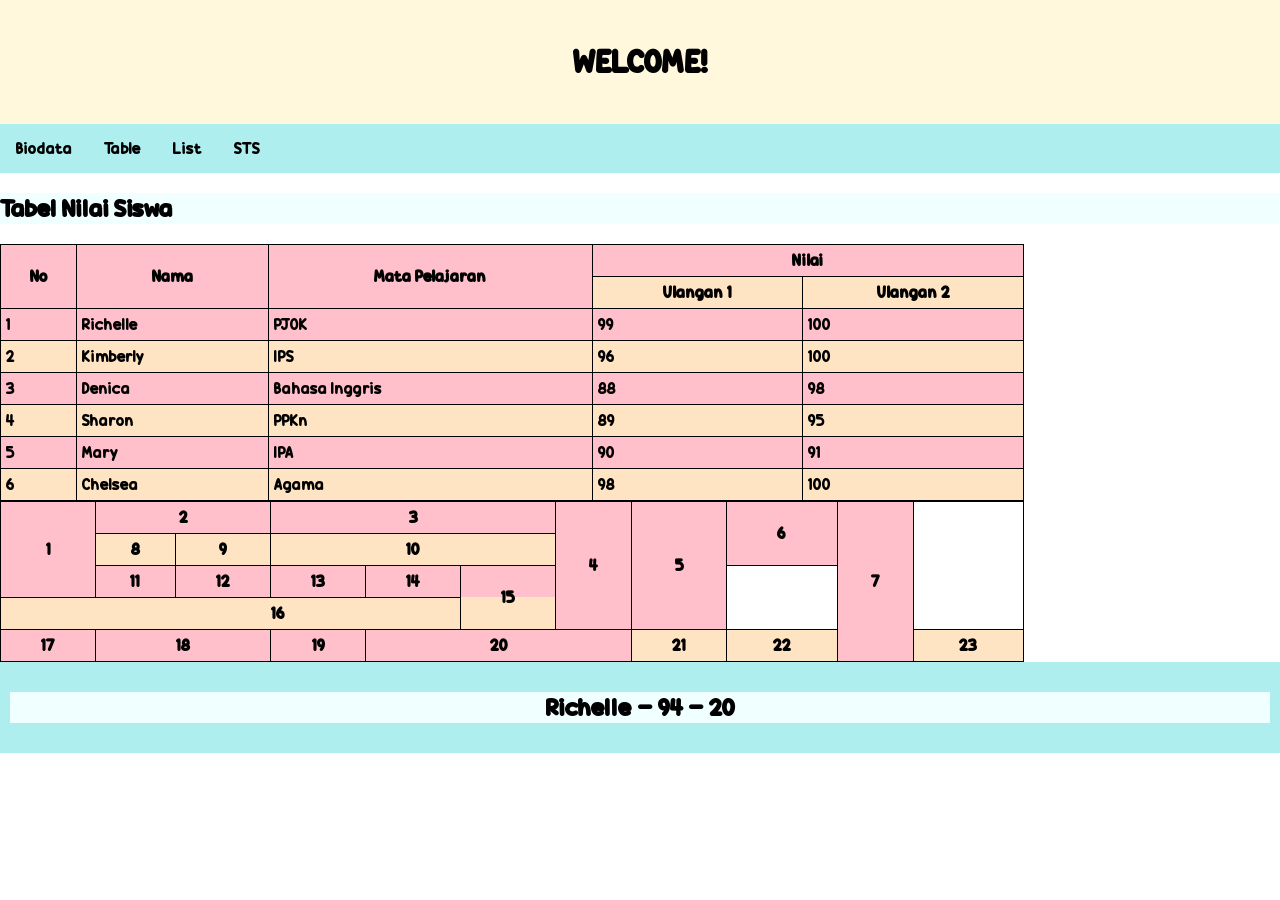
<file: table.html>
<!DOCTYPE html>
<html>
    <head>
        <title>Layout Website </title>
        <link rel="stylesheet" href="index.css">
    </head>
   
    <body>
         <div class="header">
            <h1>WELCOME!</h1>
        
         </div>
         <div class="topnav">
            <a href="index.html">Biodata</a>
            <a href="table.html">Table</a>
            <a href="list.html">List</a>
            <a href="sts_94_20.html">STS</a>
         </div>
        
           <h2>Tabel Nilai Siswa</h2>
        <table>
            <tr>
                <th rowspan="2">No</th>
                <th rowspan="2">Nama</th>
                <th rowspan="2">Mata Pelajaran</th>
                <th colspan="2">Nilai</th>
               
            </tr>
            <tr>
                <th>Ulangan 1</th>
                <th>Ulangan 2</th>
            </tr>
            <tr>
                <td>1</td>
                <td>Richelle</td>
                <td>PJOK</td>
                <td>99</td>
                <td>100</td>
            </tr>
            <tr>
                <td>2</td>
                <td>Kimberly</td>
                <td>IPS</td>
                <td>96</td>
                <td>100</td>
            </tr>
            <tr>
                <td>3</td>
                <td>Denica</td>
                <td>Bahasa Inggris</td>
                <td>88</td>
                <td>98</td>
            </tr>
            <tr>
                <td>4</td>
                <td>Sharon</td>
                <td>PPKn</td>
                <td>89</td>
                <td>95</td>
            </tr>
            <tr>
                <td>5</td>
                <td>Mary</td>
                <td>IPA</td>
                <td>90</td>
                <td>91</td>
            </tr>
            <tr>
                <td>6</td>
                <td>Chelsea</td>
                <td>Agama</td>
                <td>98</td>
                <td>100</td>
            </tr>


            <table>
    <tr>
        <th rowspan="3">1</th>
        <th colspan="2">2</th>
        <th colspan="3">3</th>
        <th rowspan="4">4</th>
        <th rowspan="4">5</th>
        <th rowspan="2">6</th>
        <th rowspan="6">7</th>
    </tr>
    <tr>
        <th>8</th>
        <th>9</th>
        <th colspan="3">10</th>
    </tr>
    <tr>
        <th>11</th>
        <th>12</th>
        <th>13</th>
        <th>14</th>
        <th rowspan="3">15</th>
    </tr>
    <tr>
        <th colspan="6">16</th>
    </tr>
    <tr>
        <th rowspan="2">17</th>
        <th colspan="2" rowspan="2">18</th>
        <th rowspan="2">19</th>
        <th colspan="3" rowspan="2">20</th>
    </tr>
    <tr>
        <th>21</th>
        <th>22</th>
        <th colspan="3">23</th>
    </tr>
</table>
           
        
          <div class="footer">
            <h2> Richelle - 94 - 20 </h2>
        </div>
    </body>
</html>
</file>
<file: index.css>
@font-face {
    font-family: 'Candy Bean'; 
    src: url('Candy\ Beans.otf') format('truetype');
}

* {
    font-family: 'Candy Bean', sans-serif;
}

*{
    box-sizing: border-box;
}
body {
    margin: 0;
}

.header{
    background-color: cornsilk;
    padding: 20px;
    text-align: center;
}

.topnav{
    overflow: hidden;
    background-color: paleturquoise;
}
.topnav a{
    float: left;
    display: block;
    color: black;
    text-align: center;
    padding: 14px 16px;
    text-decoration: none;
}
.topnav a:hover{
    background-color: rgb(224, 255, 255);
    color: black;
}

.column{
    float: left;
    padding: 10px;
}
.column.side{
    width: 25%;
}
.column.middle{
    width: 50%;
}
.row::after{
    content: "";
    display: table;
    clear: both;
}
.footer{
    background-color: paleturquoise;
    padding: 10px;
    text-align: center;
}


table, th, td{
    border: 1px solid black;
}
table {
    border-collapse: collapse;
    width: 80%;
}
th, td{
    padding: 5px;
}
tr{
    background-color: pink;
}
tr:nth-child(even){
    background-color: bisque;
}
h2{
    background-color: azure;
}
</file>
<file: biodatastyle.css>
body {
    background-image: url("download\ \(2\)\ \(2\).jpg");
    background-size: normal;
    background-position: center;
}
h2{
    background-color: rgb(186, 235, 255);
    color: rgba(2, 2, 1, 0.8);
    text-align: center;
}
h1{
    background-color: rgb(255, 208, 227);
    color: rgb(104, 19, 39);
    text-align: center;
}
div.biodata{
    margin: 30px auto;
    width: 70%;
    background-color: rgb(186, 235, 255);
    color: rgb(0, 0, 0);
    padding: 30px;
    border-radius: 12px;
}
div.content{
    display: flex;
    align-items: center;
    justify-self: center;
    gap: 60px;
}

div.foto{
    position: relative;
    width: 250px;
    height: 250px;
    overflow: hidden;
    border-radius: 15px;
    cursor: pointer;
    display: flex;
    align-items: center;
    justify-content: center;
    border: 3px solid bisque;
}

div.foto img{
    position: absolute;
    width: 100%;
    height: 100%;
    object-fit: cover;
    object-position: center;
    transition: transform 0.5s ease, opacity 0.5s ease;
    border-radius: 12px;
}
.foto img.top{
    opacity: 1;
    z-index: 2;
}
.foto:hover img.top{
    opacity: 0;
    transform: scale(1.1);
}
.foto img.bottom{
    opacity: 0;
    z-index: 1;
}
.foto:hover img.bottom{
    opacity: 1;
    transform: scale(1.1);
}
img {
    border-radius: 25px 25px 0px 0px;
}
div.polaroid.sushi {
    width: 270px;
    margin: 0;
    padding: 10px;
    border-radius: 25px;
    background-color: rgba(245, 245, 220, 0.461);
    color: black;
    box-shadow: 0 2px 4px 0;
    box-sizing: border-box;
}

.polaroid.sushi img {
    width: 250px;
    height: 250px;
    object-fit: cover;
    display: block;
}
div.container.sushi {
    text-align: center;
    padding: 10px 20px;
}
div.polaroid.cookies {
    width: 270px;
    margin: 0;
    padding: 10px;
    border-radius: 25px;
    background-color: rgba(245, 245, 220, 0.461);
    color: black;
    box-shadow: 0 2px 4px 0;
    box-sizing: border-box;
}

.polaroid.cookies img {
    width: 250px;
    height: 250px;
    object-fit: cover;
    display: block;
}
div.container.cookies {
    text-align: center;
    padding: 10px 20px;
}
div.polaroid.bagel {
    width: 270px;
    margin: 0;
    padding: 10px;
    border-radius: 25px;
    background-color: rgba(245, 245, 220, 0.461);
    color: black;
    box-shadow: 0 2px 4px 0;
    box-sizing: border-box;
}

.polaroid.bagel img {
    width: 250px;
    height: 250px;
    object-fit: cover;
    display: block;
}
div.container.bagel {
    text-align: center;
    padding: 10px 20px;
}
div.polaroid.steak {
    width: 270px;
    margin: 0;
    padding: 10px;
    border-radius: 25px;
    background-color: rgba(245, 245, 220, 0.461);
    color: black;
    box-shadow: 0 2px 4px 0;
    box-sizing: border-box;
}

.polaroid.steak img {
    width: 250px;
    height: 250px;
    object-fit: cover;
    display: block;
}
div.container.steak {
    text-align: center;
    padding: 10px 20px;
}
.food-container {
    display: flex;
    flex-direction: row;
    justify-content: center;
    align-items: flex-start;
    gap: 30px;
    margin-top: 30px;
}
.judul-makanan {
    background-color: rgb(255, 243, 203);
    color:rgb(57, 36, 15) ;
    text-align: center;
    width: 100%;
    margin: 30px auto 20px;
    padding: 10px;
    border-radius: 0;
    font-size: 30px;
}
.polaroid {
    transition: transform 0.3s ease;
}

.polaroid:hover {
    transform: scale(1.1);
}



.polaroid.coloring img {
    width: 250px;
    height: 250px;
    object-fit: cover;
    display: block;
}
div.container.coloring {
    text-align: center;
    padding: 10px 20px;
}
div.polaroid.coloring {
    width: 270px;
    margin: 0;
    padding: 10px;
    border-radius: 25px;
    background-color: rgba(245, 245, 220, 0.461);
    color: black;
    box-shadow: 0 2px 4px 0;
    box-sizing: border-box;
}

.polaroid.baking img {
    width: 250px;
    height: 250px;
    object-fit: cover;
    display: block;
}
div.container.baking {
    text-align: center;
    padding: 10px 20px;
}
div.polaroid.baking {
    width: 270px;
    margin: 0;
    padding: 10px;
    border-radius: 25px;
    background-color: rgba(245, 245, 220, 0.461);
    color: black;
    box-shadow: 0 2px 4px 0;
    box-sizing: border-box;
}

.polaroid.membaca img {
    width: 250px;
    height: 250px;
    object-fit: cover;
    display: block;
}
div.container.membaca {
    text-align: center;
    padding: 10px 20px;
}
div.polaroid.membaca {
    width: 270px;
    margin: 0;
    padding: 10px;
    border-radius: 25px;
    background-color: rgba(245, 245, 220, 0.461);
    color: black;
    box-shadow: 0 2px 4px 0;
    box-sizing: border-box;
}

.polaroid.lari img {
    width: 250px;
    height: 250px;
    object-fit: cover;
    display: block;
}
div.container.lari {
    text-align: center;
    padding: 10px 20px;
}
div.polaroid.lari {
    width: 270px;
    margin: 0;
    padding: 10px;
    border-radius: 25px;
    background-color: rgba(245, 245, 220, 0.461);
    color: black;
    box-shadow: 0 2px 4px 0;
    box-sizing: border-box;
}
.hobby-container {
    display: flex;
    flex-direction: row;
    justify-content: center;
    align-items: flex-start;
    gap: 30px;
    margin-top: 30px;
}
.judul-hobby {
    background-color: rgb(255, 172, 198);
    color:rgb(57, 36, 15) ;
    text-align: center;
    width: 100%;
    margin: 30px auto 20px;
    padding: 10px;
    border-radius: 0;
    font-size: 30px;
}
.polaroid {
    transition: transform 0.3s ease;
}

.polaroid:hover {
    transform: scale(1.1);
}


.polaroid.venice img {
    width: 250px;
    height: 250px;
    object-fit: cover;
    display: block;
}
div.container.venice {
    text-align: center;
    padding: 10px 20px;
}
div.polaroid.venice {
    width: 270px;
    margin: 0;
    padding: 10px;
    border-radius: 25px;
    background-color: rgba(245, 245, 220, 0.461);
    color: black;
    box-shadow: 0 2px 4px 0;
    box-sizing: border-box;
}

.polaroid.london img {
    width: 250px;
    height: 250px;
    object-fit: cover;
    display: block;
}
div.container.london {
    text-align: center;
    padding: 10px 20px;
}
div.polaroid.london {
    width: 270px;
    margin: 0;
    padding: 10px;
    border-radius: 25px;
    background-color: rgba(245, 245, 220, 0.461);
    color: black;
    box-shadow: 0 2px 4px 0;
    box-sizing: border-box;
}

.polaroid.japan img {
    width: 250px;
    height: 250px;
    object-fit: cover;
    display: block;
}
div.container.japan {
    text-align: center;
    padding: 10px 20px;
}
div.polaroid.japan {
    width: 270px;
    margin: 0;
    padding: 10px;
    border-radius: 25px;
    background-color: rgba(245, 245, 220, 0.461);
    color: black;
    box-shadow: 0 2px 4px 0;
    box-sizing: border-box;
}

.polaroid.switzerland img {
    width: 250px;
    height: 250px;
    object-fit: cover;
    display: block;
}
div.container.switzerland {
    text-align: center;
    padding: 10px 20px;
}
div.polaroid.switzerland {
    width: 270px;
    margin: 0;
    padding: 10px;
    border-radius: 25px;
    background-color: rgba(245, 245, 220, 0.461);
    color: black;
    box-shadow: 0 2px 4px 0;
    box-sizing: border-box;
}
.liburan-container {
    display: flex;
    flex-direction: row;
    justify-content: center;
    align-items: flex-start;
    gap: 30px;
    margin-top: 30px;
}
.judul-liburan {
    background-color: rgb(199, 224, 255);
    color: rgb(57, 36, 15)  ;
    text-align: center;
    width: 100%;
    margin: 30px auto 20px;
    padding: 10px;
    border-radius: 0;
    font-size: 30px;
}
.polaroid {
    transition: transform 0.3s ease;
}

.polaroid:hover {
    transform: scale(1.1);
}


.polaroid.elsa img {
    width: 250px;
    height: 250px;
    object-fit: cover;
    display: block;
}
div.container.elsa {
    text-align: center;
    padding: 10px 20px;
}
div.polaroid.elsa {
    width: 270px;
    margin: 0;
    padding: 10px;
    border-radius: 25px;
    background-color: rgba(245, 245, 220, 0.461);
    color: black;
    box-shadow: 0 2px 4px 0;
    box-sizing: border-box;
}

.polaroid.anna img {
    width: 250px;
    height: 250px;
    object-fit: cover;
    display: block;
}
div.container.anna {
    text-align: center;
    padding: 10px 20px;
}
div.polaroid.anna {
    width: 270px;
    margin: 0;
    padding: 10px;
    border-radius: 25px;
    background-color: rgba(245, 245, 220, 0.461);
    color: black;
    box-shadow: 0 2px 4px 0;
    box-sizing: border-box;
}

.polaroid.cinderella img {
    width: 250px;
    height: 250px;
    object-fit: cover;
    display: block;
}
div.container.cinderella {
    text-align: center;
    padding: 10px 20px;
}
div.polaroid.cinderella {
    width: 270px;
    margin: 0;
    padding: 10px;
    border-radius: 25px;
    background-color: rgba(245, 245, 220, 0.461);
    color: black;
    box-shadow: 0 2px 4px 0;
    box-sizing: border-box;
}

.polaroid.mulan img {
    width: 250px;
    height: 250px;
    object-fit: cover;
    display: block;
}
div.container.mulan {
    text-align: center;
    padding: 10px 20px;
}
div.polaroid.mulan {
    width: 270px;
    margin: 0;
    padding: 10px;
    border-radius: 25px;
    background-color: rgba(245, 245, 220, 0.461);
    color: black;
    box-shadow: 0 2px 4px 0;
    box-sizing: border-box;
}
.disney-container {
    display: flex;
    flex-direction: row;
    justify-content: center;
    align-items: flex-start;
    gap: 30px;
    margin-top: 30px;
}
.judul-disney {
    background-color: rgb(255, 247, 219);
    color: rgb(57, 36, 15)  ;
    text-align: center;
    width: 100%;
    margin: 30px auto 20px;
    padding: 10px;
    border-radius: 0;
    font-size: 30px;
}
.polaroid {
    transition: transform 0.3s ease;
}

.polaroid:hover {
    transform: scale(1.1);
}

.judul-spotify {
    font-size: 32px;
    font-weight: semi-bold;
    color: rgb(18, 59, 59);
    text-align: center;
    margin-top: 50px;
    height: 40px;
    
}

.spotify {
    display: flex;
    justify-content: center;
    margin: 20px auto 50px;
    background-color: rgba(245, 245, 220, 0.35);
    padding: 20px;
    width: 740px;
    border-radius: 20px;
    backdrop-filter: blur(5px);
}

.spotify iframe {
    width: 700px;
    height: 500px;
    border-radius: 15px;
}
</file>
<file: sts_94_20.css>
@font-face {
    font-family: 'candybeans'; 
    src: url('Candy Beans.otf') format('opentype'); 
    font-weight: normal;
    font-style: normal;
}

@font-face {
    font-family: 'butterpop'; 
    src: url('Butterpop.otf') format('opentype'); /* Ganti ke opentype jika filenya .otf */
    font-weight: normal;
    font-style: normal;
}

* {
    font-family: 'candybeans', sans-serif !important;
}

h1, h2, h3, 
.judul-wavy, 
.header-badge {
    font-family: 'butterpop', cursive !important;
}

body {
    background-image: url("background.jpeg");
}

.background-terbang {
    position: fixed !important;
    top: 0;
    left: 0;
    width: 100vw;
    height: 100vh;
    pointer-events: none !important;
    z-index: 9999 !important;
    overflow: hidden;
}

.gambar-jatuh {
    position: absolute !important;
    top: -100px;
    width: 50px;
    height: auto;
    opacity: 0.85;

    animation-name: jatuh-kebawah !important;
    animation-timing-function: linear !important;
    animation-iteration-count: infinite !important;
}

.g1  { left: 2%;   width: 42px; animation-duration: 6s;   animation-delay: 0s; }
.g2  { left: 8%;   width: 52px; animation-duration: 7s;   animation-delay: 0.4s; }
.g3  { left: 15%;  width: 45px; animation-duration: 5.5s; animation-delay: 0.8s; }
.g4  { left: 22%;  width: 50px; animation-duration: 6.5s; animation-delay: 0.2s; }
.g5  { left: 29%;  width: 42px; animation-duration: 7s;   animation-delay: 1.0s; }
.g6  { left: 36%;  width: 52px; animation-duration: 5.8s; animation-delay: 0.5s; }
.g7  { left: 43%;  width: 45px; animation-duration: 6.8s; animation-delay: 1.2s; }
.g8  { left: 50%;  width: 55px; animation-duration: 6.2s; animation-delay: 0.3s; }
.g9  { left: 57%;  width: 48px; animation-duration: 7.2s; animation-delay: 0.7s; }
.g10 { left: 64%;  width: 45px; animation-duration: 5.9s; animation-delay: 1.1s; }
.g11 { left: 71%;  width: 50px; animation-duration: 6.6s; animation-delay: 0.1s; }
.g12 { left: 78%;  width: 42px; animation-duration: 7.1s; animation-delay: 0.6s; }
.g13 { left: 85%;  width: 52px; animation-duration: 5.7s; animation-delay: 0.9s; }
.g14 { left: 91%;  width: 44px; animation-duration: 6.4s; animation-delay: 0.3s; }
.g15 { left: 96%;  width: 48px; animation-duration: 6.9s; animation-delay: 1.3s; }

@keyframes jatuh-kebawah {
    0% {
        transform: translateY(0) rotate(0deg);
        opacity: 0;
    }
    10% {
        opacity: 0.85;
    }
    90% {
        opacity: 0.85;
    }
    100% {
        transform: translateY(115vh) rotate(360deg);
        opacity: 0;
    }
}

.header-badge-container {
    display: flex;
    justify-content: center;
    margin: 30px auto;
}

.header-badge {
    display: inline-flex;
    align-items: center;
    justify-content: center;
    padding: 12px 30px;
    background: linear-gradient(135deg, #ffb3d9, #ffe3ec);
    border: 4px solid #5a321c;
    border-radius: 50px;
    box-shadow: 0 6px 0 #5a321c;
    animation: melayang 3s ease-in-out infinite;
}

.typing-text {
    color: #5a321c;
    font-size: 24px;
    overflow: hidden;
    white-space: nowrap;
    border-right: 3px solid #5a321c;
    width: 0;
    animation: 
        ketik 5s steps(26, end) forwards,
        kedip-kursor 0.75s step-end infinite;
}

@keyframes melayang {
    0%, 100% {
        transform: translateY(0);
    }
    50% {
        transform: translateY(-8px);
    }
}

@keyframes ketik {
    from { 
        width: 0; 
    }
    to { 
        width: 27ch; 
    }
}


@keyframes kedip-kursor {
    from, to { 
        border-color: transparent; 
    }
    50% { 
        border-color: #5a321c; 
    }
}

.header-badge {
    position: relative; 
}

.dekorasi-badge {
    position: absolute;
    width: 45px; 
    height: auto;
    top: 50%;
    transform: translateY(-50%);
    filter: drop-shadow(0 2px 4px rgba(0, 0, 0, 0.15));
    pointer-events: none;
    right: -25px; 
    animation: goyang-dikit 2s infinite ease-in-out alternate;
}

@keyframes goyang-dikit {
    from { transform: translateY(-50%) rotate(-10deg); }
    to { transform: translateY(-50%) rotate(10deg); }
}

.spot-fake {
    position: relative;
    width: 70%;
    margin: 50px auto;
    padding: 50px 10%;
    color: #5a321c;
    background: linear-gradient(120deg, #f8dce5, #fff1c7, #f8dce5);
    text-align: center;
    box-sizing: border-box;
    border-radius: 30px;
    border: 4px solid #5a321c;
    box-shadow: 0 8px 20px rgba(0, 0, 0, 0.2);
}

.fake-post {
    width: 55%;
    margin: 30px auto;
    padding: 40px;
    background: linear-gradient(135deg, #ffffff, #e3ffd6, #f8c8dc);
    border: 4px solid #5a321c;
    border-radius: 20px;
    box-shadow: 0 5px 15px rgba(0, 0, 0, 0.25);
    position: relative;
    z-index: 3;
}

.hiasan-kiri,
.hiasan-kanan {
    position: absolute;
    width: 300px;
    height: 300px;
    object-fit: contain;
    filter: drop-shadow(0 0 8px rgb(255, 202, 87)) drop-shadow(0 0 20px #ff9fc5);
    z-index: 2;
    top: 50%;
}

.hiasan-kiri {
    left: -140px;
    animation: goyang-kiri 2s ease-in-out infinite alternate;
}

.hiasan-kanan {
    right: -140px;
    animation: goyang-kanan 2s ease-in-out infinite alternate;
}

@keyframes goyang-kiri {
    from {
        transform: translateY(-50%) rotate(-12deg);
    }
    to {
        transform: translateY(-50%) rotate(12deg);
    }
}

@keyframes goyang-kanan {
    from {
        transform: translateY(-50%) rotate(12deg);
    }
    to {
        transform: translateY(-50%) rotate(-12deg);
    }
}

.spot-fake h2 {
    color: #5a321c;
}

.fake-post {
    width: 60%;
    margin: 25px auto;
    padding: 25px;
    background-color: white;
    border-radius: 15px;
    border: 3px solid #5a321c;
    box-shadow: 0 4px 10px rgba(0, 0, 0, 0.2);
}

.fake-link {
    color: rgb(0, 102, 255);
    text-decoration: underline;
}

.pilihan button {
    padding: 12px 25px;
    margin: 10px;
    border: none;
    border-radius: 10px;
    cursor: pointer;
    font-size: 16px;
    transition: transform 0.3s ease;
}

.pilihan button:hover {
    transform: scale(1.08);
}

#hasil {
    margin-top: 20px;
    padding: 15px;
    border-radius: 10px;
    font-size: 18px;
    font-weight: bold;
}

.animasi-hasil {
    animation: muncul 0.5s ease;
}

@keyframes muncul {
    0% {
        opacity: 0;
        transform: scale(0.8);
    }

    60% {
        opacity: 1;
        transform: scale(1.05);
    }

    100% {
        opacity: 1;
        transform: scale(1);
    }
}

h1{
    background-color: rgba(255, 191, 217, 0.92);
    color: rgb(84, 60, 27);
    text-align: center;
    font-size: xx-large;
}
div.info_1{
    margin: 30px auto;
    width: 70%;
    background: linear-gradient(120deg, #fff7d2, #ffd3ea, #fff0cc);;
    color: rgb(52, 35, 18);
    padding: 30px;
    border-radius: 12px;
    border: 4px solid #56371d;
    border-radius: 25px;
    box-shadow: 0 5px 15px rgba(0, 0, 0, 0.15);
    text-indent: 30px;
}

.content_1 {
    display: flex;
    flex-direction: column;
    align-items: center;
    gap: 20px;

}

.isi_1 {
    flex-basis: 90%;
    line-height: 1.6;
    text-align: justify;
}

.foto_banyak {
    display: flex;
    flex-direction: row;
    justify-content: center;
    gap: 20px;
}

.foto_1 {
    position: relative;
    width: 180px;
    height: 180px;
    flex-shrink: 0;
    overflow: hidden;
    border-radius: 12px;
}

.foto_1 img {
    position: absolute;
    top: 0;
    left: 0;
    width: 100%;
    height: 100%;
    object-fit: cover;
    border-radius: 12px;
    transition: opacity 0.5s ease, transform 0.5s ease;
}

.foto_1 img.top {
    opacity: 1;
    z-index: 2;
}

.foto_1 img.bottom {
    opacity: 0;
    z-index: 1;
}

.foto_1:hover img.top {
    opacity: 0;
}

.foto_1:hover img.bottom {
    opacity: 1;
    transform: scale(1.1);
}

.foto_2 {
    position: relative;
    width: 180px;
    height: 180px;
    flex-shrink: 0;
    overflow: hidden;
    border-radius: 12px;
}

.foto_2 img {
    position: absolute;
    top: 0;
    left: 0;
    width: 100%;
    height: 100%;
    object-fit: cover;
    border-radius: 12px;
    transition: opacity 0.5s ease, transform 0.5s ease;
}

.foto_3 {
    position: relative;
    width: 180px;
    height: 180px;
    flex-shrink: 0;
    overflow: hidden;
    border-radius: 12px;
}

.foto_3 img {
    position: absolute;
    top: 0;
    left: 0;
    width: 100%;
    height: 100%;
    object-fit: cover;
    border-radius: 12px;
    transition: opacity 0.5s ease, transform 0.5s ease;
}

.foto_3 img.top {
    opacity: 1;
    z-index: 2;
}

.foto_3 img.bottom {
    opacity: 0;
    z-index: 1;
}

.foto_3:hover img.top {
    opacity: 0;
}

.foto_3:hover img.bottom {
    opacity: 1;
    transform: scale(1.1);
}

.foto_4 {
    position: relative;
    width: 180px;
    height: 180px;
    flex-shrink: 0;
    overflow: hidden;
    border-radius: 12px;
}

.foto_4 img {
    position: absolute;
    top: 0;
    left: 0;
    width: 100%;
    height: 100%;
    object-fit: cover;
    border-radius: 12px;
    transition: opacity 0.5s ease, transform 0.5s ease;
}

.foto_4 img.top {
    opacity: 1;
    z-index: 2;
}

.foto_4 img.bottom {
    opacity: 0;
    z-index: 1;
}

.foto_4:hover img.top {
    opacity: 0;
}

.foto_4:hover img.bottom {
    opacity: 1;
    transform: scale(1.1);
}

.container-judul-dos {
    display: flex;
    justify-content: center;
    margin: 30px 0;
}

.kotak-judul-dos {
    background: #fff3e0;
    border: 4px solid #5a321c; 
    border-radius: 50px; 
    padding: 16px 40px; 
    box-shadow: none;               
    transition: transform 0.3s ease;
}

.kotak-judul-dos:hover {
    transform: translateY(-3px);
}

.judul-wavy {
    font-size: 28px; 
    font-weight: bold;
    color: #5a321c;
    margin: 0;
    text-decoration: underline;
    text-decoration-style: wavy;
    text-decoration-color: #ff8aaf;
    text-decoration-thickness: 3px;
    text-underline-offset: 8px;
}

.judul-dos {
    width: fit-content;
    margin: 40px auto 20px;
    padding: 10px 35px;
    background-color: #dff0c2;
    color: #5a321c;
    border-radius: 15px;
    font-size: 30px;
    border: 4px solid #56371d;
    border-radius: 25px;
    box-shadow: 0 5px 15px rgba(0, 0, 0, 0.15);
}

.dos {
    display: flex;
    justify-content: center;
    gap: 30px;
    background: linear-gradient(120deg, #bcffa9, #f5ffb0, #afff8a);
    padding: 25px;
    border: 4px solid #56371d;
    border-radius: 25px;
    box-shadow: 0 5px 15px rgba(0, 0, 0, 0.15);
}

.judul-poin-do {
    color: #4a7c59 !important;
    font-size: 18px;
    font-weight: bold;
    margin-bottom: 10px;
}

.polaroid.periksa.info {
    width: 220px;
    padding: 10px;
    background-color: white;
    border-radius: 5px;
    box-shadow: 0 2px 8px rgba(0, 0, 0, 0.2);
    box-sizing: border-box;
}

.polaroid.periksa.info img {
    width: 200px;
    height: 200px;
    object-fit: cover;
    display: block;
}

.Periksa.informasi.sebelum.membagikannya {
    text-align: justify;
    padding: 10px;
    color: black;
}

.Periksa.informasi.sebelum.membagikannya p {
    margin: 8px 0;
}

.polaroid.bahasa.sopan {
    width: 220px;
    padding: 10px;
    background-color: white;
    border-radius: 5px;
    box-shadow: 0 2px 8px rgba(0, 0, 0, 0.2);
    box-sizing: border-box;
}

.polaroid.bahasa.sopan img {
    width: 200px;
    height: 200px;
    object-fit: cover;
    display: block;
}

.Gunakan.Bahasa.yang.Sopan {
    text-align: justify;
    padding: 10px;
    color: black;
}

.Gunakan.Bahasa.yang.Sopan p {
    margin: 8px 0;
}

.polaroid.jaga.privasi {
    width: 220px;
    padding: 10px;
    background-color: white;
    border-radius: 5px;
    box-shadow: 0 2px 8px rgba(0, 0, 0, 0.2);
    box-sizing: border-box;
}

.polaroid.jaga.privasi img {
    width: 200px;
    height: 200px;
    object-fit: cover;
    display: block;
}

.Jaga.Privasi.Diri.Pribadi {
    text-align: justify;
    padding: 10px;
    color: black;
}

.Jaga.Privasi.Diri.Pribadi p {
    margin: 8px 0;
}

.polaroid.hal.positif {
    width: 220px;
    padding: 10px;
    background-color: white;
    border-radius: 5px;
    box-shadow: 0 2px 8px rgba(0, 0, 0, 0.2);
    box-sizing: border-box;
}

.polaroid.hal.positif img {
    width: 200px;
    height: 200px;
    object-fit: cover;
    display: block;
}

.Gunakan.media.sosial.untuk.hal.positif {
    text-align: justify;
    padding: 10px;
    color: black;
}

.Gunakan.media.sosial.untuk.hal.positif p {
    margin: 8px 0;
}

.polaroid.berpikir {
    width: 220px;
    padding: 10px;
    background-color: white;
    border-radius: 5px;
    box-shadow: 0 2px 8px rgba(0, 0, 0, 0.2);
    box-sizing: border-box;
}

.polaroid.berpikir img {
    width: 200px;
    height: 200px;
    object-fit: cover;
    display: block;
}

.Berpikir.sebelum.mengunggah {
    text-align: justify;
    padding: 10px;
    color: black;
}

.Berpikir.sebelum.mengunggah p {
    margin: 8px 0;
}

.judul-donts {
    width: fit-content;
    margin: 40px auto 20px;
    padding: 10px 35px;
    background-color: #f0c2cd;
    color: #5a321c;
    border-radius: 15px;
    font-size: 30px;
    border: 4px solid #56371d;
    border-radius: 25px;
    box-shadow: 0 5px 15px rgba(0, 0, 0, 0.15);
}

.donts {
    display: flex;
    justify-content: center;
    gap: 30px;
    border: 4px solid #56371d;
    border-radius: 25px;
    box-shadow: 0 5px 15px rgba(0, 0, 0, 0.15);
}

.judul-poin-donts {
    color: #9f304a !important; 
    font-size: 18px;
    font-weight: bold;
    margin-bottom: 10px;
}

.polaroid.hoax {
    width: 220px;
    padding: 10px;
    background-color: white;
    border-radius: 5px;
    box-shadow: 0 2px 8px rgba(0, 0, 0, 0.2);
    box-sizing: border-box;
}

.polaroid.hoax img {
    width: 200px;
    height: 200px;
    object-fit: cover;
    display: block;
}

.Menyebarkan.Berita.Hoaks {
    text-align: justify;
    padding: 10px;
    color: black;
}

.Menyebarkan.Berita.Hoaks p {
    margin: 8px 0;
}

.polaroid.cyberbullying {
    width: 220px;
    padding: 10px;
    background-color: white;
    border-radius: 5px;
    box-shadow: 0 2px 8px rgba(0, 0, 0, 0.2);
    box-sizing: border-box;
}

.polaroid.cyberbullying img {
    width: 200px;
    height: 200px;
    object-fit: cover;
    display: block;
}

.Melakukan.Cyberbullying {
    text-align: justify;
    padding: 10px;
    color: black;
}

.Melakukan.Cyberbullying p {
    margin: 8px 0;
}

.polaroid.jaga.privasi {
    width: 220px;
    padding: 10px;
    background-color: white;
    border-radius: 5px;
    box-shadow: 0 2px 8px rgba(0, 0, 0, 0.2);
    box-sizing: border-box;
}

.polaroid.jaga.privasi img {
    width: 200px;
    height: 200px;
    object-fit: cover;
    display: block;
}

.Membagikan.Data.Pribadi.Sembarangan {
    text-align: justify;
    padding: 10px;
    color: black;
}

.Membagikan.Data.Pribadi.Sembarangan p {
    margin: 8px 0;
}

.polaroid.berlebihan {
    width: 220px;
    padding: 10px;
    background-color: white;
    border-radius: 5px;
    box-shadow: 0 2px 8px rgba(0, 0, 0, 0.2);
    box-sizing: border-box;
}

.polaroid.berlebihan img {
    width: 200px;
    height: 200px;
    object-fit: cover;
    display: block;
}

.Menggunakan.Media.Sosial.Secara.Berlebihan {
    text-align: justify;
    padding: 10px;
    color: black;
}

.Menggunakan.Media.Sosial.Secara.Berlebihan p {
    margin: 8px 0;
}

.polaroid.mudah.percaya {
    width: 220px;
    padding: 10px;
    background-color: white;
    border-radius: 5px;
    box-shadow: 0 2px 8px rgba(0, 0, 0, 0.2);
    box-sizing: border-box;
}

.polaroid.mudah.percaya img {
    width: 200px;
    height: 200px;
    object-fit: cover;
    display: block;
}

.Mudah.Percaya.kepada.Orang.Asing.di.Internet {
    text-align: justify;
    padding: 10px;
    color: black;
}

.Mudah.Percaya.kepada.Orang.Asing.di.Internet p {
    margin: 8px 0;
}

.donts {
    background: linear-gradient(120deg, #ffd1e0, #ff81b1, #ffc6d8);;
    padding: 25px;
    border-radius: 15px;
}

.polaroid {
    transition: transform 0.3s ease, box-shadow 0.3s ease;
}

.polaroid:hover {
    transform: translateY(-10px) scale(1.03);
    box-shadow: 0 8px 18px rgba(0, 0, 0, 0.3);
}

.polaroid img {
    transition: transform 0.4s ease;
}

.polaroid img {
    border: 3px solid #5a321c;
    box-sizing: border-box;
    border-radius: 5px;
}


.polaroid:hover img {
    transform: scale(1.05);
}

.checklist {
    width: 50%;
    margin: 40px auto;
    padding: 30px;
    background: linear-gradient(120deg, #ffa9c4, #ffffff, #ff8aaf);
    text-align: justify;
    border-radius: 15px;
    box-shadow: 0 2px 8px rgba(0, 0, 0, 0.2);
    border: 4px solid #56371d;
    border-radius: 25px;
    box-shadow: 0 5px 15px rgba(0, 0, 0, 0.15);
    color: #56371d;
}

.checklist h2 {
    text-align: center;
    color: #5a321c;
}

.checklist > p {
    text-align: center;
}

.checklist label {
    display: block;
    padding: 12px;
    margin: 8px 0;
    background-color: #fff7d0;
    border-radius: 8px;
    cursor: pointer;
    transition: transform 0.3s ease, background-color 0.3s ease;
}

.checklist label:hover {
    transform: scale(1.03);
    background-color: #ffeeb0;
}

.checklist input {
    margin-right: 10px;
    width: 18px;
    height: 18px;
    cursor: pointer;
    accent-color: #5a321c;
}

.checklist input:checked {
    animation: checkAnimation 0.4s ease;
}

@keyframes checkAnimation {
    0% {
        transform: scale(1);
    }
    50% {
        transform: scale(1.4);
    }
    100% {
        transform: scale(1);
    }
}

.checklist label:has(input:checked) {
    background-color: #dff0c2;
    transform: scale(1.02);
    transition: 0.3s ease;
}

.kotak-kesimpulan {
    position: relative; 
    width: 50%; 
    margin: 40px auto;
    padding: 30px;
    background: linear-gradient(120deg, #fff7d2, #ffd3ea, #fff0cc);
    color: rgb(52, 35, 18);
    border-radius: 25px;
    border: 4px solid #56371d;
    box-shadow: 0 5px 15px rgba(0, 0, 0, 0.15);
    text-align: justify;
    text-indent: 30px;
}

.kotak-kesimpulan h2 {
    text-align: center;
    color: #5a321c;
    margin-bottom: 15px;
}

.kotak-kesimpulan p {
    line-height: 1.8;
    font-size: 16px;
    margin: 0;
}

.hiasan-kesimpulan {
    position: absolute;
    width: 150px;
    height: 150px;
    object-fit: contain;
    filter: drop-shadow(0 0 8px rgb(255, 202, 87)) drop-shadow(0 0 20px #ff9fc5);
    z-index: 2;
    top: -40px;    
    right: -50px;  
    animation: goyang-atas-kanan 2s ease-in-out infinite alternate;
}

@keyframes goyang-atas-kanan {
    from {
        transform: rotate(12deg);
    }
    to {
        transform: rotate(-12deg);
    }
}

#music-btn {
    position: fixed;
    bottom: 20px;
    right: 20px;
    z-index: 9999;
    background: #ffe0eb;
    color: #5a321c;
    border: 3px solid #5a321c;
    border-radius: 25px;
    padding: 10px 18px;
    font-size: 14px;
    font-weight: bold;
    cursor: pointer;
    box-shadow: 0 4px 0 #5a321c;
    transition: transform 0.2s ease;
}

#music-btn:hover {
    transform: translateY(-2px);
}
</file>
